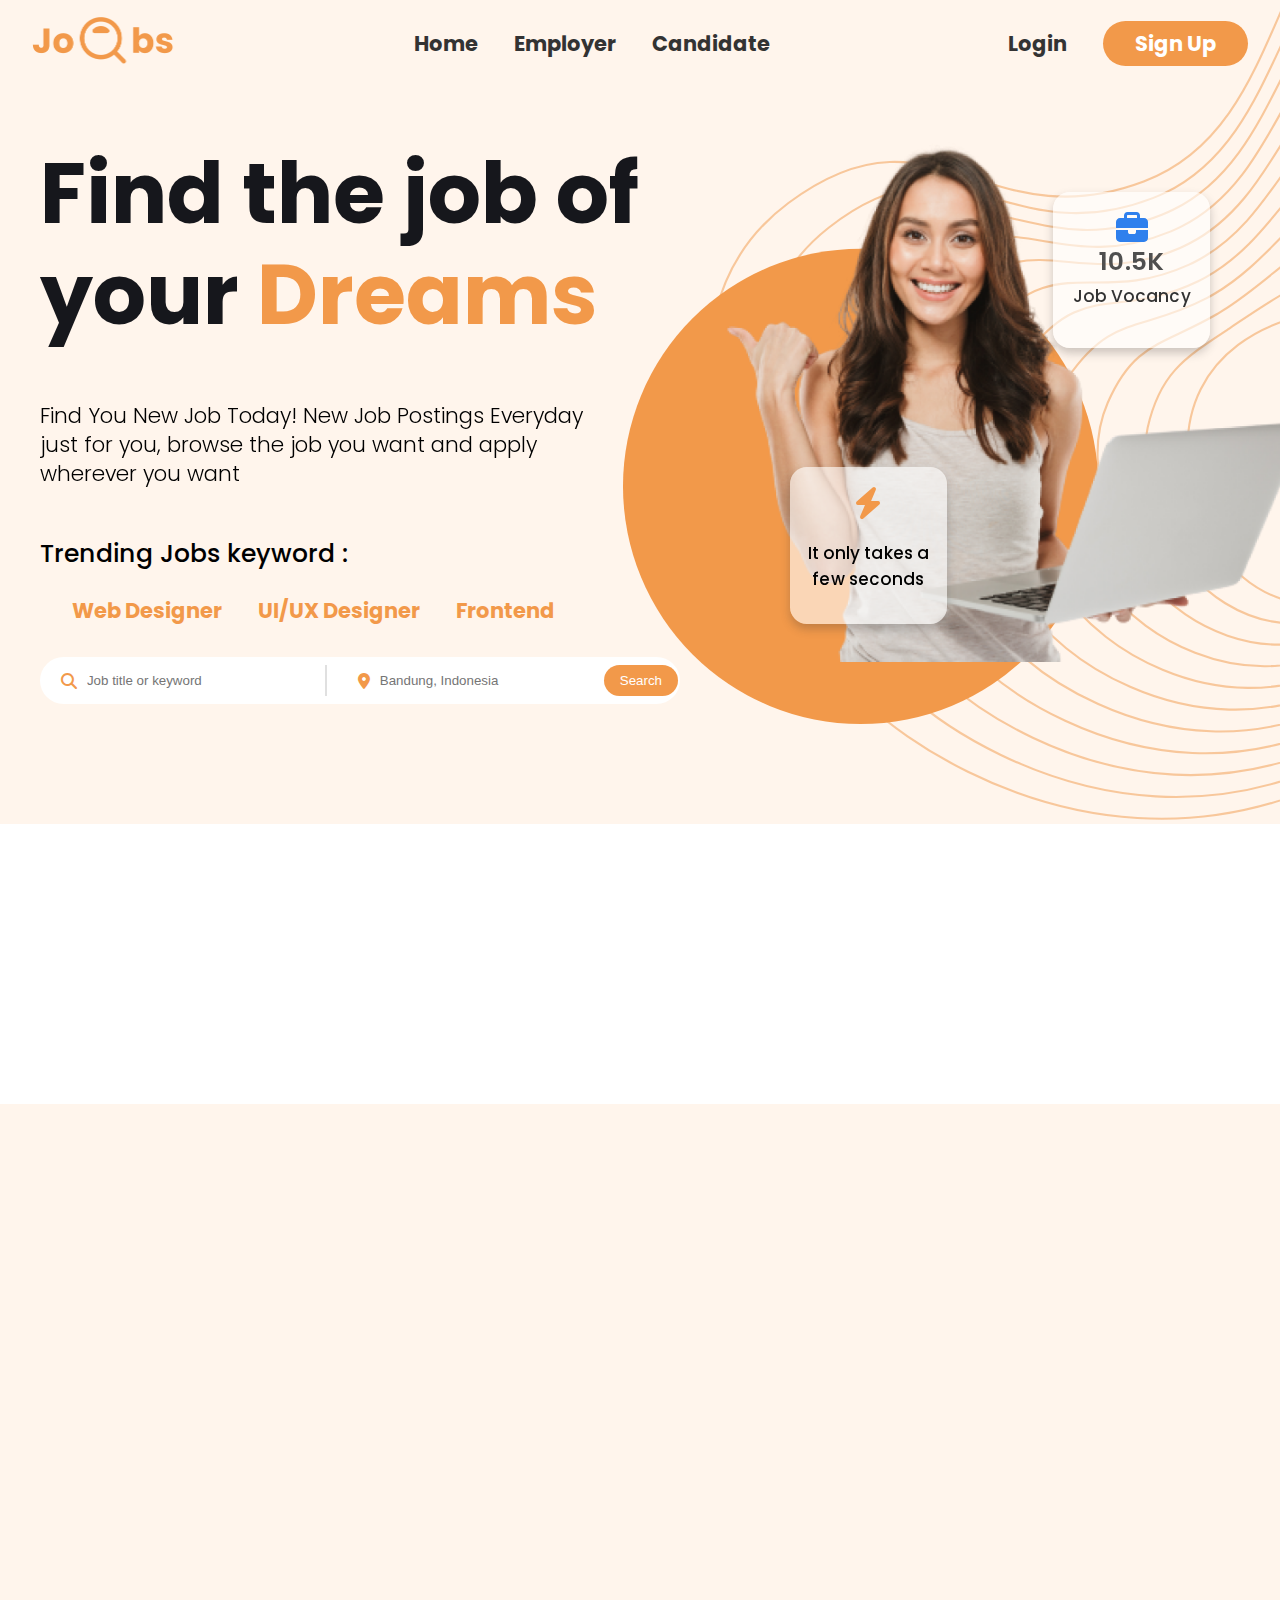
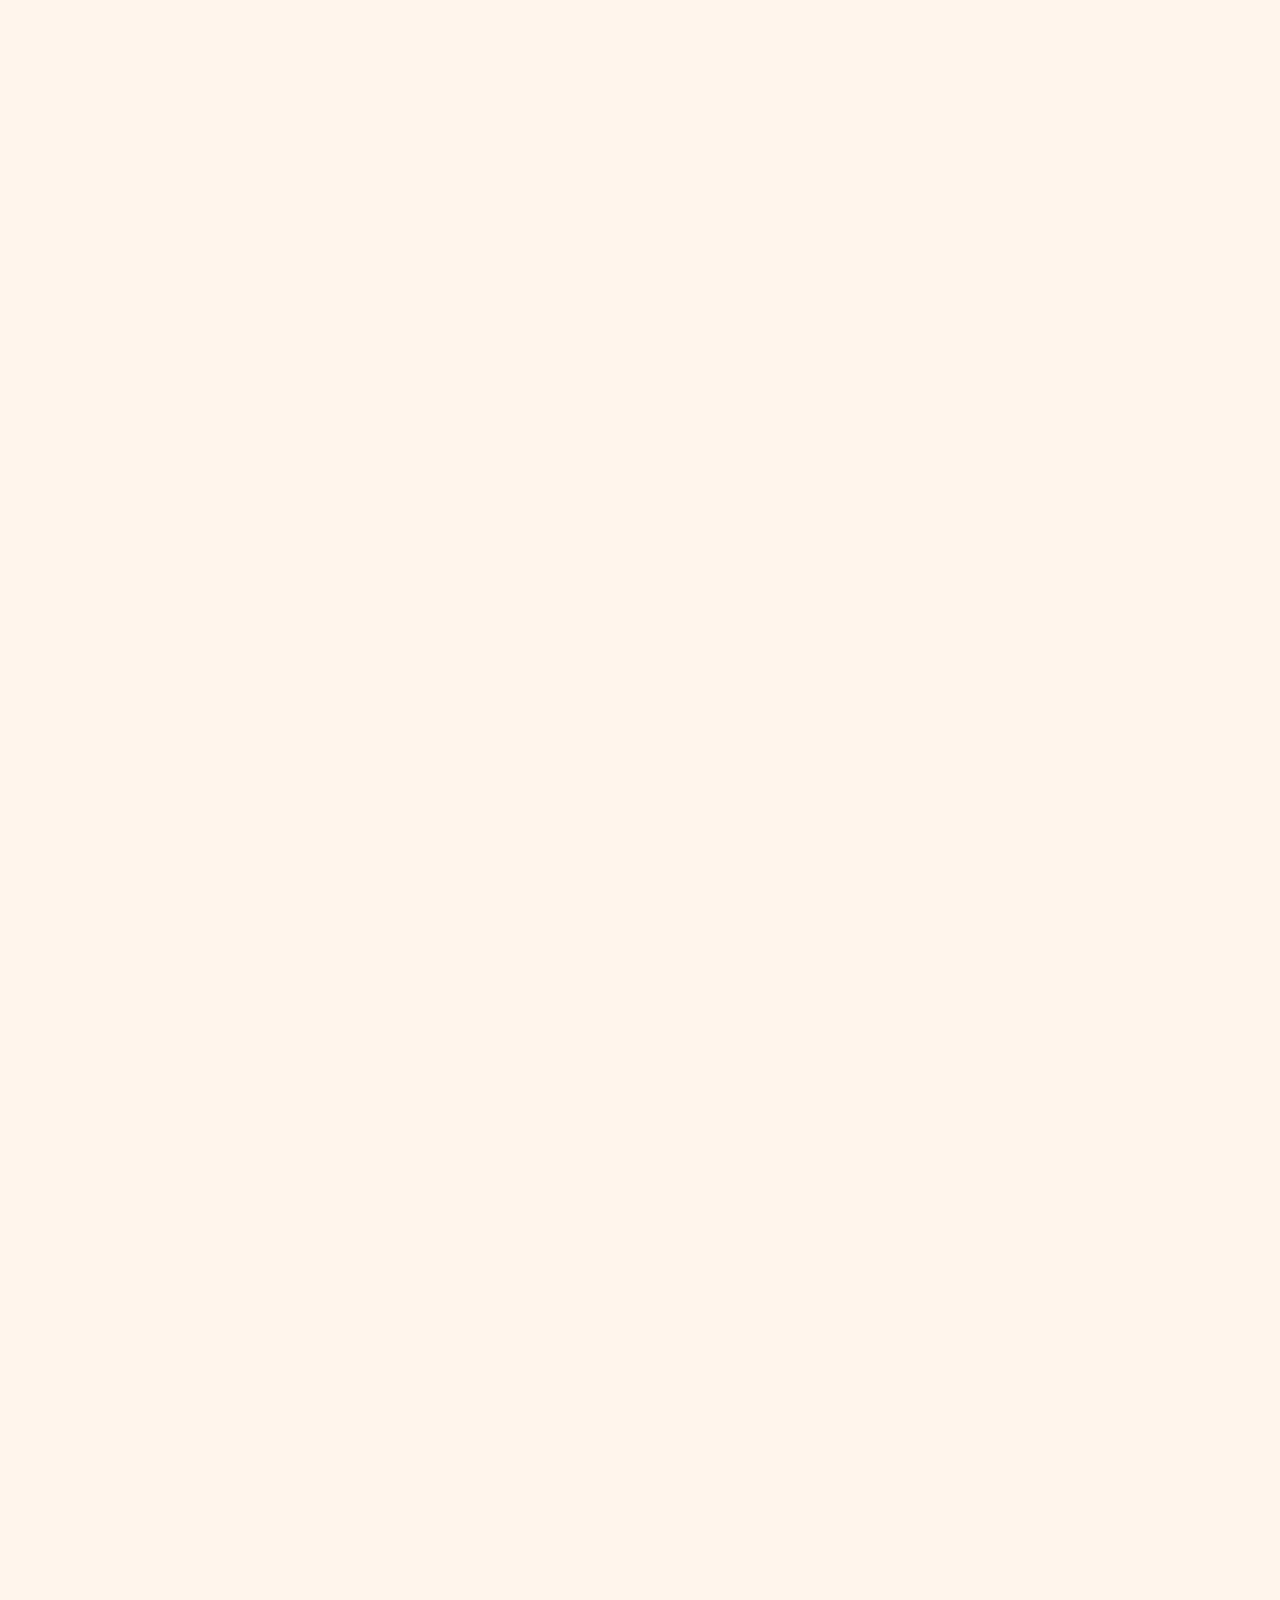
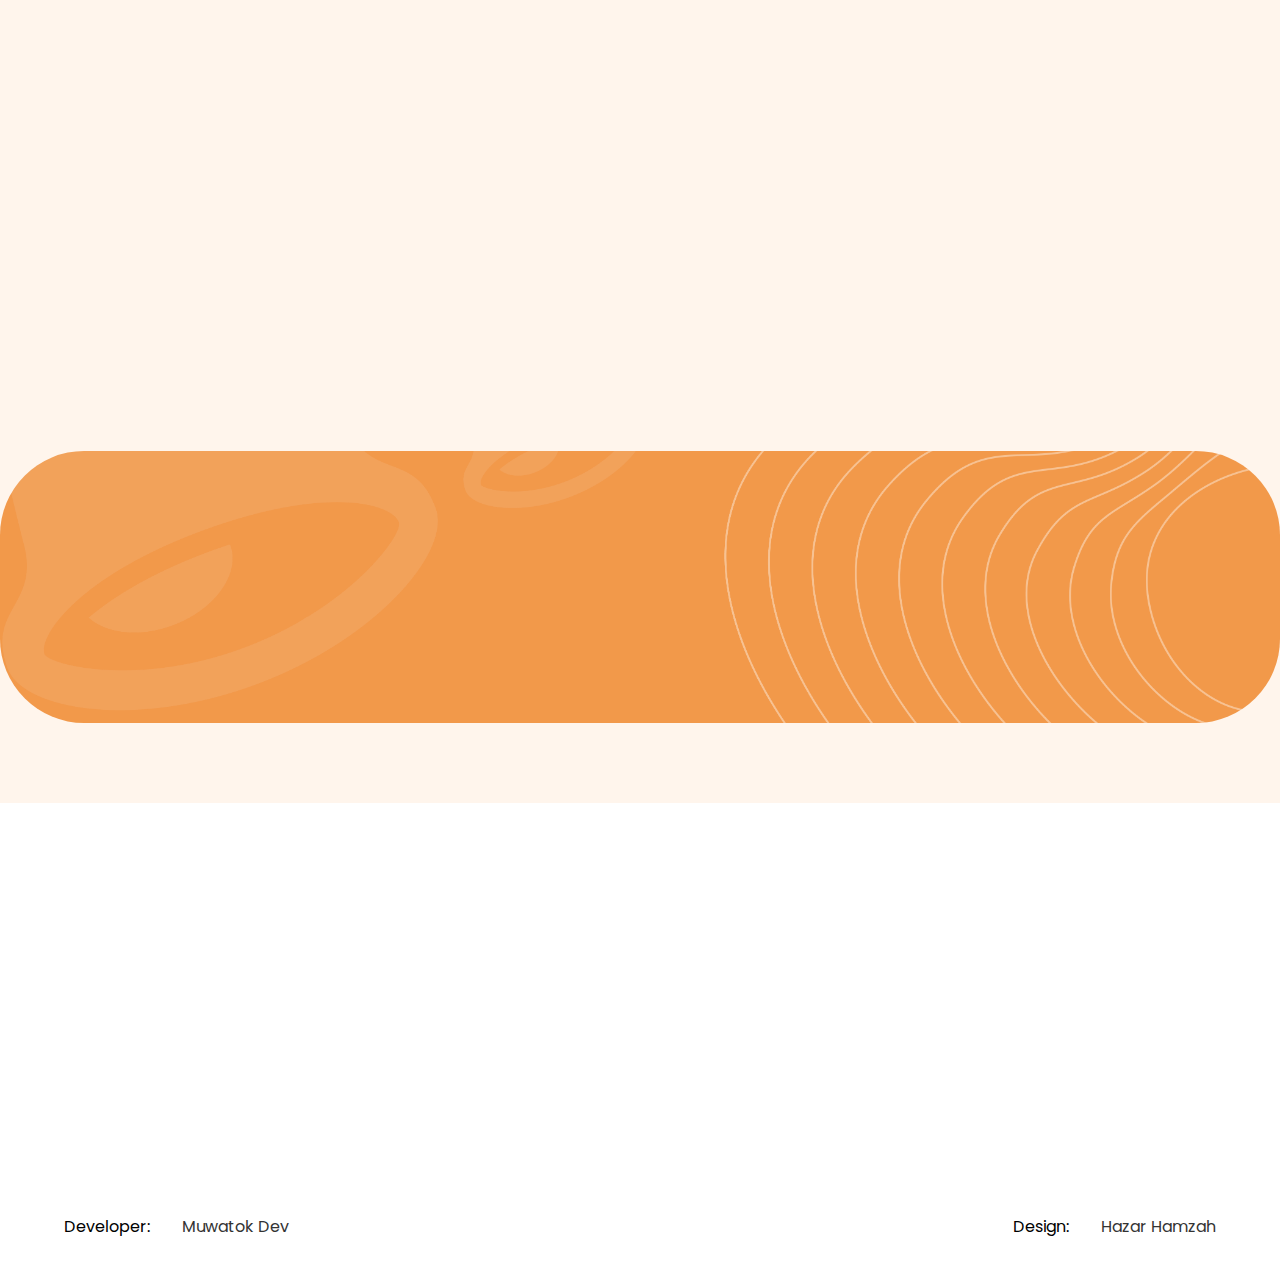
<file: index.html>
<!DOCTYPE html><html lang="en"><head><meta charset="UTF-8"><meta name="description" content="Front-end website Job Search"><meta name="keywords" content="HTML, CSS, SCSS"><meta name="author" content="Muhammad Imam Muwatok"><meta name="viewport" content="width=device-width, initial-scale=1.0"><link rel="stylesheet" href="./assets/css/style.css"><title>Job Search | Muwatok Dev</title><link rel="stylesheet" href="https://cdnjs.cloudflare.com/ajax/libs/font-awesome/6.4.2/css/all.min.css"><link href="https://unpkg.com/aos@2.3.1/dist/aos.css" rel="stylesheet"><script>document.addEventListener("contextmenu", function(e){e.preventDefault();}, false);</script></head> <body><header> <nav> <div class="brand"> <img src="./assets/img/logo.png" alt=""> </div> <div class="btn-menu"> <a> <i class="fa-solid fa-bars"></i> </a> </div> <div class="nav-link-center"> <a href="">Home</a> <a href="">Employer</a> <a href="">Candidate</a> </div> <div class="nav-link-end"> <a href="">Login</a> <a href="">Sign Up</a> </div> </nav> </header> <div class="hero"> <div class="start"> <h1 data-aos="fade-up" data-aos-duration="1000">Find the job of your <span>Dreams</span></h1> <p data-aos="fade-up" data-aos-duration="1500">Find You New Job Today! New Job Postings Everyday just for you, browse the job you want and apply wherever you want</p> <p>Trending Jobs keyword :</p> <a href="">Web Designer</a> <a href="">UI/UX Designer</a> <a href="">Frontend</a> <form> <div class="form-groub"> <div class="input-groub"> <span><i class="fa-solid fa-magnifying-glass"></i></span> <input type="text" name="title" id="title" placeholder="Job title or keyword"> </div> <div class="vl"></div> <div class="input-groub"> <span><i class="fa-solid fa-location-dot"></i></span> <input type="text" name="location" id="location" placeholder="Bandung, Indonesia"> </div> </div> <div class="btn-submit"> <button type="submit">Search</button> </div> </form> </div> <div class="end" data-aos="fade-up"> <img src="./assets/img/hero.png" alt=""> <div class="overlay-top"> <p><i class="fa-solid fa-briefcase fa-2xl"></i></p> <p>10.5K</p> <p>Job Vocancy</p> </div> <div data-aos="fade-up" data-aos-duration="2000" class="overlay-bottom"> <p><i class="fa-solid fa-bolt fa-2xl"></i></p> <p>It only takes a few seconds</p> </div> </div> </div> <div class="client"> <h3 data-aos="fade-up" data-aos-duration="1000">Join Most Well Known <span>Companies</span> Around The World</h3> <div class="client-logo"> <span data-aos="fade-up" data-aos-duration="1500"><img src="./assets/img/Testimoni/slack.png" alt=""></span> <span data-aos="fade-up" data-aos-duration="1200"><img src="./assets/img/Testimoni/microsoft.png" alt=""></span> <span data-aos="fade-up" data-aos-duration="2500"><img src="./assets/img/Testimoni/google.png" alt=""></span> <span data-aos="fade-up" data-aos-duration="3000"><img src="./assets/img/Testimoni/airbnb.png" alt=""></span> </div> </div> <div class="category"> <h4 data-aos="fade-up" data-aos-duration="250">Choose Categories</h4> <h3 data-aos="fade-up" data-aos-duration="500">Choose Categories</h3> <div class="category-box"> <div data-aos="fade-up" data-aos-duration="750" class="category-item"> <div class="icon"> <i class="fa-solid fa-bullhorn fa-2xl"></i> </div> <div class="text"> <p>Marketing & Communication</p> <p>58 Jobs Available</p> </div> </div> <div data-aos="fade-up" data-aos-duration="1000" class="category-item"> <div class="icon"> <i class="fa-solid fa-pen-nib fa-2xl"></i> </div> <div class="text"> <p>UI / UX Design</p> <p>58 Jobs Available</p> </div> </div> <div data-aos="fade-up" data-aos-duration="1250" class="category-item"> <div class="icon"> <i class="fa-solid fa-coins fa-2xl"></i> </div> <div class="text"> <p>Finance Management</p> <p>58 Jobs Available</p> </div> </div> <div data-aos="fade-up" data-aos-duration="1500" class="category-item"> <div class="icon"> <i class="fa-solid fa-laptop-code fa-2xl"></i> </div> <div class="text"> <p>Web Development</p> <p>58 Jobs Available</p> </div> </div> <div data-aos="fade-up" data-aos-duration="1750" class="category-item"> <div class="icon"> <i class="fa-solid fa-folder-open fa-2xl"></i> </div> <div class="text"> <p>Project Management</p> <p>58 Jobs Available</p> </div> </div> <div data-aos="fade-up" data-aos-duration="2000" class="category-item"> <div class="icon"> <i class="fa-solid fa-handshake-simple fa-2xl"></i> </div> <div class="text"> <p>Business & Consulting</p> <p>58 Jobs Available</p> </div> </div> <div data-aos="fade-up" data-aos-duration="2250" class="category-item"> <div class="icon"> <i class="fa-solid fa-palette fa-2xl"></i> </div> <div class="text"> <p>Graphic Designer</p> <p>58 Jobs Available</p> </div> </div> <div data-aos="fade-up" data-aos-duration="2500" class="category-item"> <div class="icon"> <i class="fa-solid fa-clapperboard fa-2xl"></i> </div> <div class="text"> <p>Video Editor</p> <p>58 Jobs Available</p> </div> </div> </div> </div> <div class="profile"> <div data-aos="fade-up" data-aos-duration="250" class="image"> <img src="./assets/img/1.png" alt=""> <div class="overlay-top"> <img src="./assets/img/icons/avatar.png" alt=""> <p>Jane Doe</p> <p>UI/UX Designer</p> <a href="">Hire Me</a> </div> <div class="overlay-bottom"> <div class="bell"> <img src="./assets/img/icons/bell.png" alt=""> </div> <div class="text"> <p>New Interview</p> <p>You has now interview next week</p> </div> </div> </div> <div class="description"> <h4 data-aos="fade-up" data-aos-duration="250">Create Profile</h4> <h3 data-aos="fade-up" data-aos-duration="500">Build Your Personal Account Profile</h3> <p data-aos="fade-up" data-aos-duration="750">Create an account for the job information you want, get daily notifications and you can easily apply directly to the company you want and create an account now for free</p> <a data-aos="fade-up" data-aos-duration="1000" href="">Create Account</a> </div> </div> <div class="how-it-work"> <div class="description"> <h4 data-aos="fade-up" data-aos-duration="250">How It Works</h4> <h3 data-aos="fade-up" data-aos-duration="500">Easy Step To Find and Apply Your Dream Job</h3> <p data-aos="fade-up" data-aos-duration="750">We will help you to find your dream job easily, let us help you manage everything you need</p> <div data-aos="fade-up" data-aos-duration="1000" class="intoduction"> <h4>Easy to uload Your Best CV and Portofolio</h4> <p>You can upload your resume, CV, and portofolio directly to Jobbb</p> <h4>You Will Be Notified With All Updates</h4> <p>Get notified about new job vacancies. scheduled interview and job application</p> <h4>Apply for your dream job from the best company</h4> <p>We will provide recommendations for your choice companies from all over the world</p> </div> </div> <div data-aos="fade-up" data-aos-duration="250" class="image"> <img src="./assets/img/2.png" alt=""> <div class="overlay-top"> <img src="./assets/img/icons/bx_upload.png" alt=""> <h3>Upload Your CV</h3> </div> <div class="overlay-bottom"> <img src="./assets/img/icons/akar-icons_circle-check-fill.png" alt=""> <div class="overlay-text"> <h3>You Are Hired</h3> <p>Congrats you got the job as Ui / UX Designer at CODE.ID</p> </div> </div> </div> </div> <div class="subcriber"> <span data-aos="fade-up" data-aos-duration="250">Never Want to Miss Any Job News?</span> <form data-aos="fade-up" data-aos-duration="250"> <div class="input-groub"> <input type="text" name="subcribe" id="subcribe" placeholder="Enter your email address here..."> </div> <div class="vl"></div> <button type="submit">Search</button> </form> </div> <footer> <div class="head"> <div data-aos="fade-up" data-aos-duration="250" class="brand"> <img src="./assets/img/logo.png" alt=""> <p>Joobs is the largest talent platform in Southeast Asia and Taiwan for career development and recruitment.</p> </div> <div data-aos="fade-up" data-aos-duration="500" class="link"> <h3>Employer</h3> <a href="">About Us</a> <a href="">Careers</a> <a href="">Blog</a> </div> <div data-aos="fade-up" data-aos-duration="750" class="service"> <h3>Find Vacancy Based On</h3> <a href="">Help center</a> <a href="">Job Location</a> <a href="">Company Name</a> </div> <div data-aos="fade-up" data-aos-duration="1000" class="address"> <h3>Address</h3> <p>hello@jobbb.com</p> <p>JL. Setiabudhi No. 193 Sukasari, Bandung West Java, Indonesia</p> </div> </div> <p data-aos="fade-up" data-aos-duration="1250">© 2022 Job Search - All rights reserved.</p> <div class="copyright"> <span>Developer:<a href="https://imam-muwatok.github.io/portfolio/">Muwatok Dev</a></span> <span>Design:<a href="https://www.figma.com/community/file/1110869744143331941">Hazar Hamzah</a></span> </div> </footer> <script src="https://unpkg.com/aos@2.3.1/dist/aos.js"></script> <script>AOS.init();</script> </body></html>
</file>
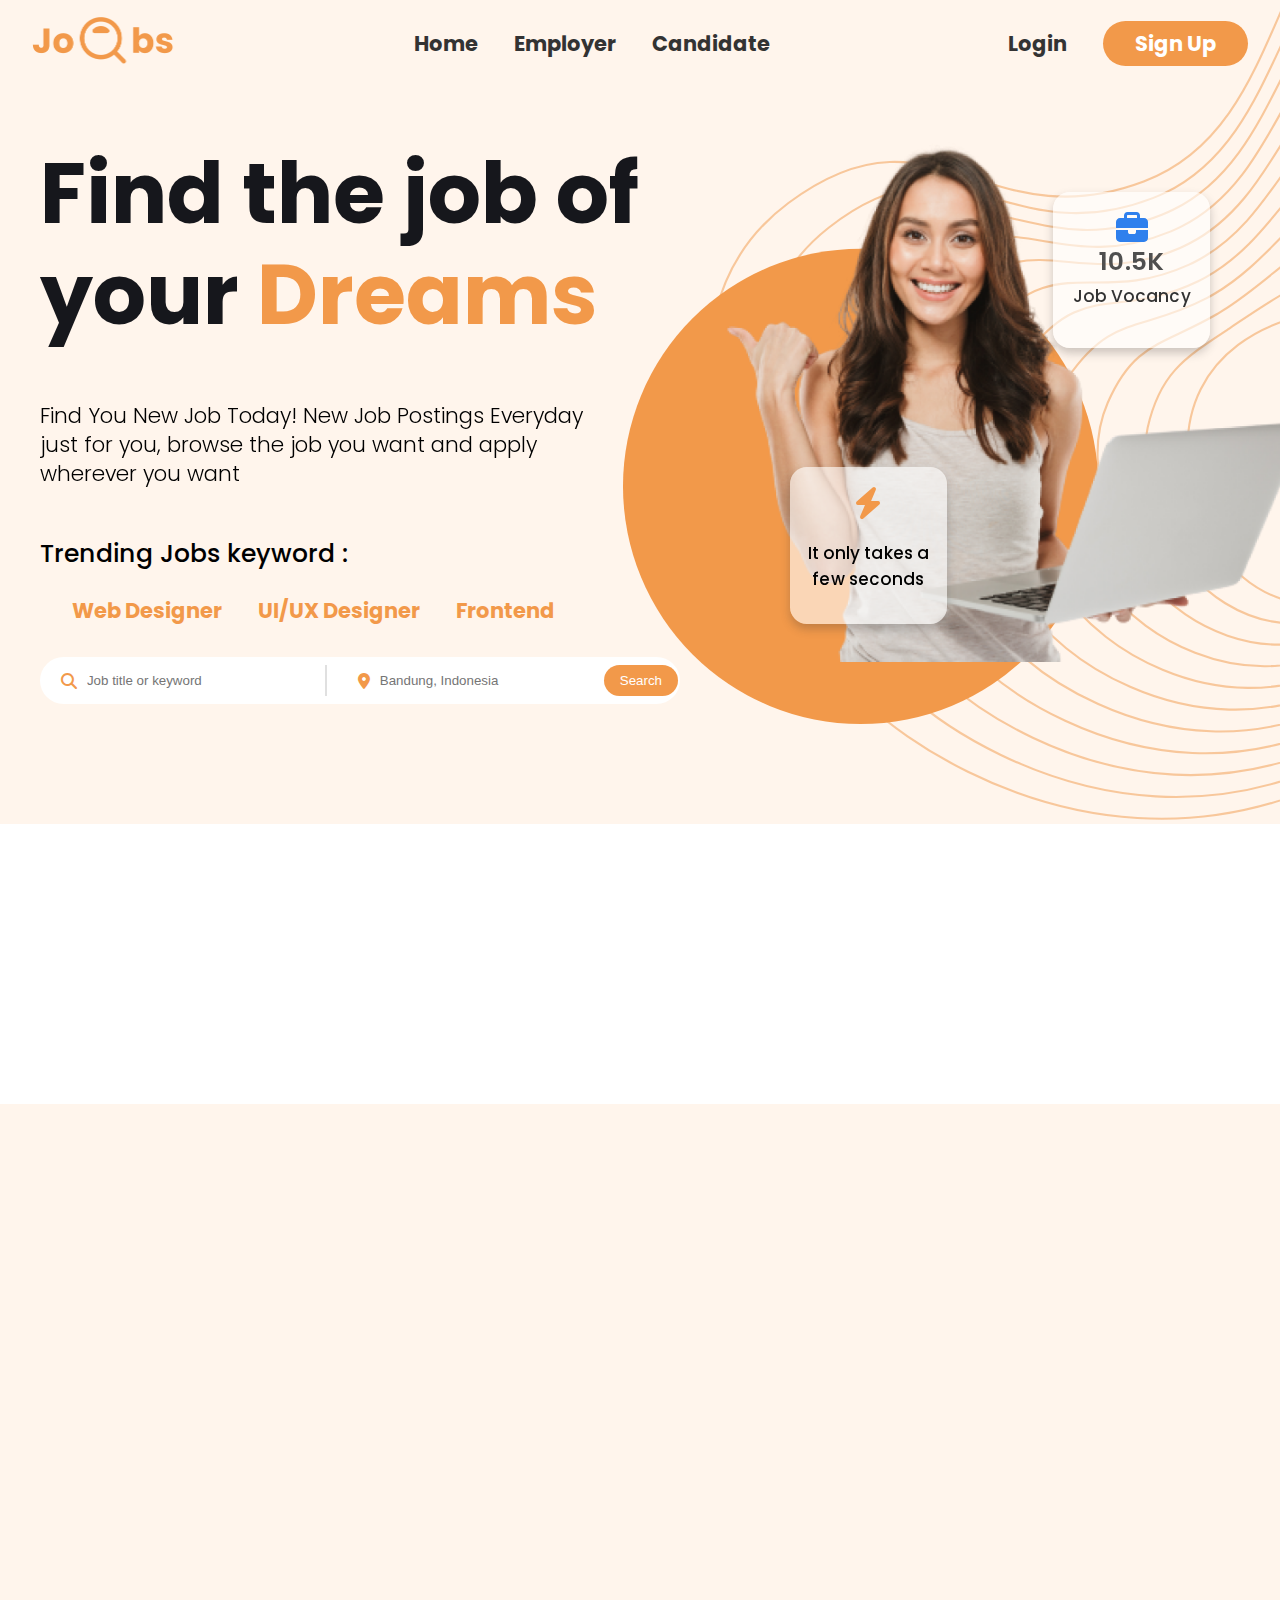
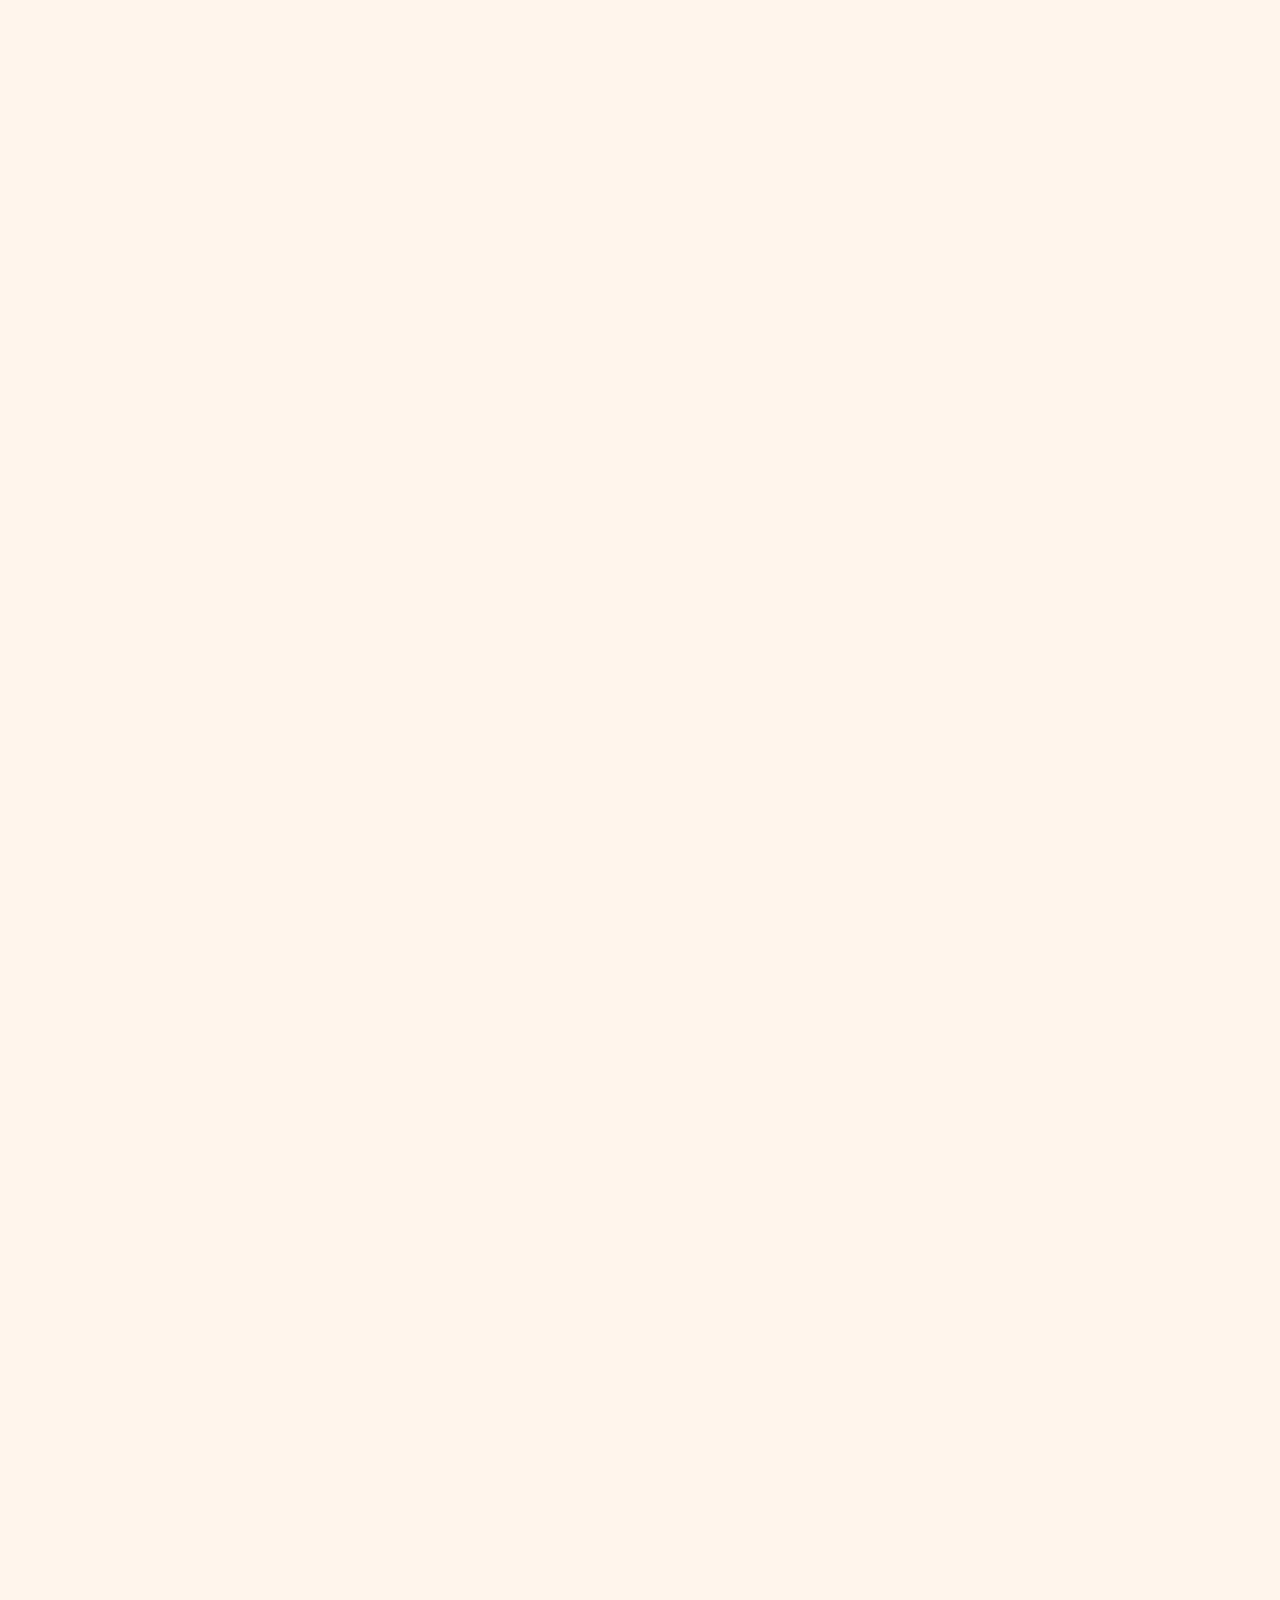
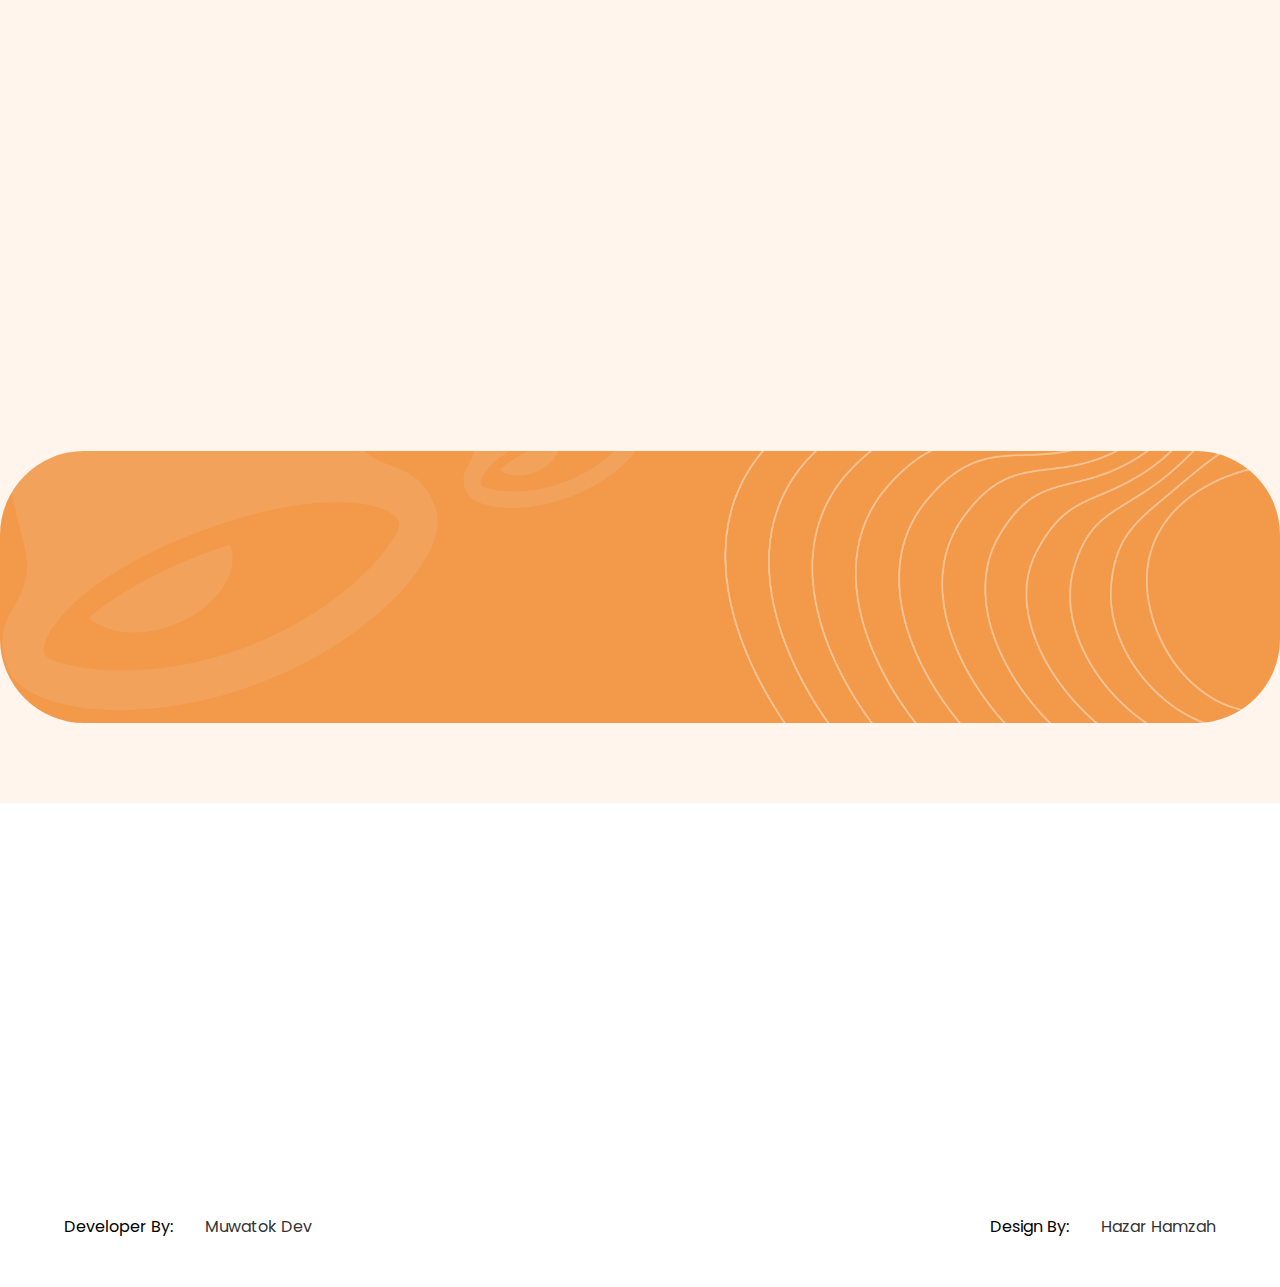
<file: jobSearch/index.html>
<!DOCTYPE html><html lang="en"><head><meta charset="UTF-8"><meta name="description" content="Front-end website Job Search"><meta name="keywords" content="HTML, CSS, SCSS"><meta name="author" content="Muhammad Imam Muwatok"><meta name="viewport" content="width=device-width, initial-scale=1.0"><link rel="stylesheet" href="./assets/css/style.css"><title>Job Search | Muwatok Dev</title><link rel="stylesheet" href="https://cdnjs.cloudflare.com/ajax/libs/font-awesome/6.4.2/css/all.min.css"><link href="https://unpkg.com/aos@2.3.1/dist/aos.css" rel="stylesheet"><script>document.addEventListener("contextmenu", function(e){e.preventDefault();}, false);</script></head> <body><header> <nav> <div class="brand"> <img src="./assets/img/logo.png" alt=""> </div> <div class="btn-menu"> <a> <i class="fa-solid fa-bars"></i> </a> </div> <div class="nav-link-center"> <a href="">Home</a> <a href="">Employer</a> <a href="">Candidate</a> </div> <div class="nav-link-end"> <a href="">Login</a> <a href="">Sign Up</a> </div> </nav> </header> <div class="hero"> <div class="start"> <h1 data-aos="fade-up" data-aos-duration="1000">Find the job of your <span>Dreams</span></h1> <p data-aos="fade-up" data-aos-duration="1500">Find You New Job Today! New Job Postings Everyday just for you, browse the job you want and apply wherever you want</p> <p>Trending Jobs keyword :</p> <a href="">Web Designer</a> <a href="">UI/UX Designer</a> <a href="">Frontend</a> <form> <div class="form-groub"> <div class="input-groub"> <span><i class="fa-solid fa-magnifying-glass"></i></span> <input type="text" name="title" id="title" placeholder="Job title or keyword"> </div> <div class="vl"></div> <div class="input-groub"> <span><i class="fa-solid fa-location-dot"></i></span> <input type="text" name="location" id="location" placeholder="Bandung, Indonesia"> </div> </div> <div class="btn-submit"> <button type="submit">Search</button> </div> </form> </div> <div class="end" data-aos="fade-up"> <img src="./assets/img/hero.png" alt=""> <div class="overlay-top"> <p><i class="fa-solid fa-briefcase fa-2xl"></i></p> <p>10.5K</p> <p>Job Vocancy</p> </div> <div data-aos="fade-up" data-aos-duration="2000" class="overlay-bottom"> <p><i class="fa-solid fa-bolt fa-2xl"></i></p> <p>It only takes a few seconds</p> </div> </div> </div> <div class="client"> <h3 data-aos="fade-up" data-aos-duration="1000">Join Most Well Known <span>Companies</span> Around The World</h3> <div class="client-logo"> <span data-aos="fade-up" data-aos-duration="1500"><img src="./assets/img/Testimoni/slack.png" alt=""></span> <span data-aos="fade-up" data-aos-duration="1200"><img src="./assets/img/Testimoni/microsoft.png" alt=""></span> <span data-aos="fade-up" data-aos-duration="2500"><img src="./assets/img/Testimoni/google.png" alt=""></span> <span data-aos="fade-up" data-aos-duration="3000"><img src="./assets/img/Testimoni/airbnb.png" alt=""></span> </div> </div> <div class="category"> <h4 data-aos="fade-up" data-aos-duration="250">Choose Categories</h4> <h3 data-aos="fade-up" data-aos-duration="500">Choose Categories</h3> <div class="category-box"> <div data-aos="fade-up" data-aos-duration="750" class="category-item"> <div class="icon"> <i class="fa-solid fa-bullhorn fa-2xl"></i> </div> <div class="text"> <p>Marketing & Communication</p> <p>58 Jobs Available</p> </div> </div> <div data-aos="fade-up" data-aos-duration="1000" class="category-item"> <div class="icon"> <i class="fa-solid fa-pen-nib fa-2xl"></i> </div> <div class="text"> <p>UI / UX Design</p> <p>58 Jobs Available</p> </div> </div> <div data-aos="fade-up" data-aos-duration="1250" class="category-item"> <div class="icon"> <i class="fa-solid fa-coins fa-2xl"></i> </div> <div class="text"> <p>Finance Management</p> <p>58 Jobs Available</p> </div> </div> <div data-aos="fade-up" data-aos-duration="1500" class="category-item"> <div class="icon"> <i class="fa-solid fa-laptop-code fa-2xl"></i> </div> <div class="text"> <p>Web Development</p> <p>58 Jobs Available</p> </div> </div> <div data-aos="fade-up" data-aos-duration="1750" class="category-item"> <div class="icon"> <i class="fa-solid fa-folder-open fa-2xl"></i> </div> <div class="text"> <p>Project Management</p> <p>58 Jobs Available</p> </div> </div> <div data-aos="fade-up" data-aos-duration="2000" class="category-item"> <div class="icon"> <i class="fa-solid fa-handshake-simple fa-2xl"></i> </div> <div class="text"> <p>Business & Consulting</p> <p>58 Jobs Available</p> </div> </div> <div data-aos="fade-up" data-aos-duration="2250" class="category-item"> <div class="icon"> <i class="fa-solid fa-palette fa-2xl"></i> </div> <div class="text"> <p>Graphic Designer</p> <p>58 Jobs Available</p> </div> </div> <div data-aos="fade-up" data-aos-duration="2500" class="category-item"> <div class="icon"> <i class="fa-solid fa-clapperboard fa-2xl"></i> </div> <div class="text"> <p>Video Editor</p> <p>58 Jobs Available</p> </div> </div> </div> </div> <div class="profile"> <div data-aos="fade-up" data-aos-duration="250" class="image"> <img src="./assets/img/1.png" alt=""> <div class="overlay-top"> <img src="./assets/img/icons/avatar.png" alt=""> <p>Jane Doe</p> <p>UI/UX Designer</p> <a href="">Hire Me</a> </div> <div class="overlay-bottom"> <div class="bell"> <img src="./assets/img/icons/bell.png" alt=""> </div> <div class="text"> <p>New Interview</p> <p>You has now interview next week</p> </div> </div> </div> <div class="description"> <h4 data-aos="fade-up" data-aos-duration="250">Create Profile</h4> <h3 data-aos="fade-up" data-aos-duration="500">Build Your Personal Account Profile</h3> <p data-aos="fade-up" data-aos-duration="750">Create an account for the job information you want, get daily notifications and you can easily apply directly to the company you want and create an account now for free</p> <a data-aos="fade-up" data-aos-duration="1000" href="">Create Account</a> </div> </div> <div class="how-it-work"> <div class="description"> <h4 data-aos="fade-up" data-aos-duration="250">How It Works</h4> <h3 data-aos="fade-up" data-aos-duration="500">Easy Step To Find and Apply Your Dream Job</h3> <p data-aos="fade-up" data-aos-duration="750">We will help you to find your dream job easily, let us help you manage everything you need</p> <div data-aos="fade-up" data-aos-duration="1000" class="intoduction"> <h4>Easy to uload Your Best CV and Portofolio</h4> <p>You can upload your resume, CV, and portofolio directly to Jobbb</p> <h4>You Will Be Notified With All Updates</h4> <p>Get notified about new job vacancies. scheduled interview and job application</p> <h4>Apply for your dream job from the best company</h4> <p>We will provide recommendations for your choice companies from all over the world</p> </div> </div> <div data-aos="fade-up" data-aos-duration="250" class="image"> <img src="./assets/img/2.png" alt=""> <div class="overlay-top"> <img src="./assets/img/icons/bx_upload.png" alt=""> <h3>Upload Your CV</h3> </div> <div class="overlay-bottom"> <img src="./assets/img/icons/akar-icons_circle-check-fill.png" alt=""> <div class="overlay-text"> <h3>You Are Hired</h3> <p>Congrats you got the job as Ui / UX Designer at CODE.ID</p> </div> </div> </div> </div> <div class="subcriber"> <span data-aos="fade-up" data-aos-duration="250">Never Want to Miss Any Job News?</span> <form data-aos="fade-up" data-aos-duration="250"> <div class="input-groub"> <input type="text" name="subcribe" id="subcribe" placeholder="Enter your email address here..."> </div> <div class="vl"></div> <button type="submit">Search</button> </form> </div> <footer> <div class="head"> <div data-aos="fade-up" data-aos-duration="250" class="brand"> <img src="./assets/img/logo.png" alt=""> <p>Joobs is the largest talent platform in Southeast Asia and Taiwan for career development and recruitment.</p> </div> <div data-aos="fade-up" data-aos-duration="500" class="link"> <h3>Employer</h3> <a href="">About Us</a> <a href="">Careers</a> <a href="">Blog</a> </div> <div data-aos="fade-up" data-aos-duration="750" class="service"> <h3>Find Vacancy Based On</h3> <a href="">Help center</a> <a href="">Job Location</a> <a href="">Company Name</a> </div> <div data-aos="fade-up" data-aos-duration="1000" class="address"> <h3>Address</h3> <p>hello@jobbb.com</p> <p>JL. Setiabudhi No. 193 Sukasari, Bandung West Java, Indonesia</p> </div> </div> <p data-aos="fade-up" data-aos-duration="1250">© 2022 Job Search - All rights reserved.</p> <div class="copyright"> <span>Developer By:<a href="https://imam-muwatok.github.io/portfolio/">Muwatok Dev</a></span> <span>Design By:<a href="https://www.figma.com/community/file/1110869744143331941">Hazar Hamzah</a></span> </div> </footer> <script src="https://unpkg.com/aos@2.3.1/dist/aos.js"></script> <script>AOS.init();</script> </body></html>
</file>
<file: assets/css/style.css>
@import url(https://fonts.googleapis.com/css2?family=Poppins:ital,wght@0,100;0,200;0,300;0,400;0,500;0,600;0,700;0,900;1,800&display=swap);a{text-decoration:none;color:#333;margin-left:2rem}a:hover{color:#f2994a}input{border:0;width:207px}input:focus{outline:0}button{color:#fff;background:#f2994a;padding:.5rem 1rem;border-radius:30px;border:0}.vl{border-left:2px solid #e0e0e0;margin:0 1rem}@media (max-width:759.99px){.client h3,.hero{padding:0 1rem}body{background-color:#fff5ec;margin:0;box-sizing:0;font-family:Poppins}header nav{margin:.5rem 1rem;display:flex;justify-content:space-between;flex-direction:row}header nav .brand img{width:100px;margin-left:.25rem}.hero .start form .btn-submit,header nav .btn-menu{display:flex;justify-content:center;flex-direction:row}header nav .btn-menu a{margin:auto 1rem auto auto}header nav .btn-menu a i{transform:scale(1.5)}.hero .start form .form-groub .vl,.how-it-work .image,.profile .image,header nav .nav-link-center,header nav .nav-link-end{display:none}.hero .start h1{margin:0;font-size:40px;font-weight:700}.client h3 span,.hero .end .overlay-bottom p i,.hero .start h1 span,.how-it-work h4{color:#f2994a}.hero .start p{margin:.5rem 0 0;font-family:12px}.hero .start p:nth-child(3){margin-top:1rem;font-size:20px;font-weight:500;text-align:left}.hero .start a{color:#f2994a;margin:.5rem;font-size:14px;font-weight:700;line-height:29px;letter-spacing:0;text-align:left}.hero .start form{background-color:#fff;padding:1rem;margin-top:2rem;border-radius:12px;display:flex;justify-content:center;flex-direction:row}.hero .start form .form-groub .input-groub{margin-bottom:1rem}.hero .start form .btn-submit button{margin:auto}.hero .end{display:none;padding:1rem}.hero .end img{max-height:100vh;display:none}.hero .end .overlay-bottom,.hero .end .overlay-top{background:rgba(255,255,255,.6);width:156.65px;height:156.65px;border-radius:16.82px;box-shadow:0 5px 10px 0 rgba(51,48,48,.2509803922);z-index:999}.hero .end .overlay-bottom p,.hero .end .overlay-top p{text-align:center;padding-top:1.5rem;margin:0}.hero .end .overlay-top p i{color:#2f80ed}.hero .end .overlay-top p:nth-child(2){padding:.5rem;text-align:center;color:#4f4f4f;font-size:25px;font-weight:600;line-height:26px;letter-spacing:.005em}.hero .end .overlay-top p:nth-child(3){padding:0;margin:0;color:#333;text-align:center;font-size:17px;font-weight:500;line-height:26px;letter-spacing:.005em}.hero .end .overlay-bottom p:nth-child(2){font-size:17px;font-weight:500;line-height:26px;letter-spacing:.005em;text-align:center;max-width:123px;margin:0 auto}.category h3,.client h3{font-size:24px}.client{margin-top:3rem;background-color:#fff;padding:1rem}.client h3{text-align:center}.client .client-logo{flex:50%}.client .client-logo img{width:40%;margin:auto;padding:1rem}.category h3,.category h4,.how-it-work h3,.how-it-work h4,footer p{text-align:center}.category h4{color:#f2994a;margin-top:3rem}.category .category-box{margin:1rem 2rem;padding:1rem}.category .category-box .category-item{border-radius:12px;padding:1rem;margin:1rem 0;background-color:#fff;box-shadow:0 5px 5px 0 rgba(51,48,48,.25);display:flex;justify-content:space-between;flex-direction:row}.category .category-box .category-item .icon{width:25%;display:flex;justify-content:center;flex-direction:row}.category .category-box .category-item .icon i{color:#f2994a;margin:auto}.category .category-box .category-item .text{width:75%;text-align:center}.category .category-box .category-item .text p{font-size:24px;font-weight:500}.category .category-box .category-item .text p:last-child{font-size:20px;font-weight:300}.category .category-box .category-item:hover{background-color:#f2994a;color:#fff}.category .category-box .category-item:hover .icon i{color:#fff}.how-it-work,.profile .description{padding:2rem 1rem}.profile .description h4{text-align:center;color:#f2994a}.profile .description h3{text-align:center;color:#333}.profile .description p{color:#828282;margin-bottom:3rem}.profile .description a{background-color:#f2994a;color:#fff;padding:.5rem 1rem;border-radius:18px;margin:2rem auto}.how-it-work .intoduction{background-color:#fff;padding:2rem 1rem;border-radius:18px}.how-it-work .intoduction h4{margin:0 0 1rem;padding:0}.how-it-work .intoduction p{margin:0 0 2rem;padding:0}.subcriber{margin:2rem 1rem;background-color:#f2994a;border-radius:18px;background-image:url("../../assets/img/Subcribe.png");background-position:center;background-repeat:no-repeat;background-size:cover}.subcriber span{padding-top:3rem;display:block;text-align:center;color:#fff}.subcriber form,footer .head{padding:1rem}.subcriber form .input-groub{margin:1rem 0;padding:1rem;border-radius:18px;background-color:#fff}footer,footer .head .address,footer .head .link,footer .head .service{margin-top:3rem}.subcriber form .input-groub input{width:100%}.subcriber form button{border:1px solid;margin:2rem auto;display:block}.subcriber form button:hover{background-color:#fff;color:#f2994a}footer{padding-top:2rem;background-color:#fff}footer .head .brand img{width:100px}footer .head .address h3,footer .head .link h3,footer .head .service h3{margin:0}footer .head .address a,footer .head .link a,footer .head .service a{margin:1rem 0;display:block}footer .head .address p,footer .head .link p,footer .head .service p{margin:1rem 0;text-align:left}footer span{display:block;text-align:center}footer span:last-child{margin-bottom:3rem}}@media (min-width:992px){body .hero .start form,body header nav{justify-content:space-between;display:flex}body .hero .end .overlay-bottom,body .hero .end .overlay-top{background:rgba(255,255,255,.6);width:156.65px;height:156.65px;border-radius:16.82px;box-shadow:0 5px 10px 0 rgba(51,48,48,.2509803922);z-index:999;position:absolute}body .how-it-work .image,body .profile .image,body .subcriber{background-position:center;background-repeat:no-repeat;background-size:cover}body{background-color:#fff5ec;margin:0;box-sizing:0;font-family:Poppins;background-image:url(../../assets/img/hero.svg);background-repeat:no-repeat;background-position:right 0}body header nav{flex-direction:row;margin:1rem 2rem}body header nav .brand img{width:143.29px;height:47.63px}body header nav .btn-menu{display:none}body header nav .nav-link-center,body header nav .nav-link-end{margin:auto 0;font-weight:700;font-size:21px}body header nav .nav-link-end a:nth-child(2){color:#fff;background:#f2994a;padding:.5rem 2rem;border-radius:30px}body .category .category-box .category-item .icon,body .hero{display:flex;justify-content:center;flex-direction:row}body .hero .start{width:50%;padding:0 2rem;margin-left:2.5rem}body .hero .start h1{color:#16171c;font-family:Poppins;font-size:84px;font-weight:700;line-height:101px;letter-spacing:0;text-align:left}body .hero .start a,body .hero .start p{font-size:21px;line-height:29px;font-family:Poppins;letter-spacing:0;text-align:left}body .client h3 span,body .hero .end .overlay-bottom p i,body .hero .start h1 span{color:#f2994a}body .hero .start p{width:558.33px;font-weight:300}body .hero .start p:nth-child(3){margin-top:3rem;font-family:Poppins;font-size:25px;font-weight:500;line-height:35px;letter-spacing:0;text-align:left}body .hero .start a{color:#f2994a;font-weight:700}body .hero .start form{padding:.5rem;background-color:#fff;border-radius:52.57px;margin-top:2rem;flex-direction:row}body .hero .start form .form-groub{display:flex;justify-content:space-between;flex-direction:row}body .hero .start form .form-groub .input-groub,body .subcriber form .input-groub{display:flex;justify-content:center;flex-direction:row;width:260.88px}body .hero .start form .form-groub .input-groub span i{color:#f2994a;max-width:33.65px;max-height:33.65px;margin:.5rem .5rem auto auto}body .hero .end{width:50%;position:relative;display:flex;justify-content:center;flex-direction:row}body .hero .end img{width:600px;margin:auto;z-index:-1}body .hero .end .overlay-top{top:17%;right:17%}body .hero .end .overlay-bottom p,body .hero .end .overlay-top p{text-align:center;padding-top:1.5rem;margin:0}body .hero .end .overlay-top p i{color:#2f80ed}body .hero .end .overlay-top p:nth-child(2){padding:.5rem;text-align:center;color:#4f4f4f;font-family:Poppins;font-size:25px;font-weight:600;line-height:26px;letter-spacing:.005em}body .hero .end .overlay-bottom p:nth-child(2),body .hero .end .overlay-top p:nth-child(3){font-size:17px;font-weight:500;line-height:26px;letter-spacing:.005em;font-family:Poppins;text-align:center}body .hero .end .overlay-top p:nth-child(3){padding:0;margin:0;color:#333}body .hero .end .overlay-bottom{bottom:13%;left:13%}body .hero .end .overlay-bottom p:nth-child(2){max-width:123px;margin:0 auto}body .client{background-color:#fff;max-height:345.93px;padding:2rem;margin-top:7.5rem}body .category,body .profile{margin-top:5rem}body .client h3{font-family:Poppins;font-size:25px;font-weight:700;line-height:35px;letter-spacing:0;text-align:center;color:#333}body .client .client-logo{padding:2rem;display:flex;justify-content:space-between;flex-direction:row}body .client .client-logo span img{height:60px}body .category h4{font-family:Poppins;font-size:25px;font-weight:500;line-height:35px;letter-spacing:0;text-align:center;color:#f2994a}body .category h3{font-family:Poppins;font-size:46px;font-weight:600;line-height:56px;letter-spacing:0;text-align:center;color:#333}body .category .category-box{padding:2rem;display:flex;justify-content:center;flex-direction:row;flex-wrap:wrap}body .category .category-box .category-item{max-width:25%;height:160.96px;padding:33.65px,25.24px;border-radius:31.54px;background-color:#fff;margin:.5rem;display:flex;justify-content:space-between;flex-direction:row}body .category .category-item:hover,body .profile .description a,body .subcriber{background-color:#f2994a}body .category .category-box .category-item .icon i{width:52.57px;margin:auto auto auto 2rem;color:#f2994a}body .category .category-box .category-item .text p,body .profile .image .overlay-top p{font-size:21px;font-weight:700;line-height:29px;color:#333;letter-spacing:0;font-family:Poppins;text-align:center}body .category .category-box .category-item .text{width:178px;padding:0 2rem 0 0;margin:auto}body .category .category-box .category-item .text p:nth-child(2),body .profile .image .overlay-bottom .text p:last-child{font-family:Poppins;font-size:15px;font-weight:500;line-height:22px;letter-spacing:0;text-align:center;color:#828282}body .category .category-item:hover .icon i,body .category .category-item:hover .text p,body .category .category-item:hover .text p:nth-child(2){color:#fff}body .profile{padding:2rem;display:flex;justify-content:center;flex-direction:row}body .profile .image{position:relative;width:50%;height:auto;background-image:url("../../assets/img/ornamen/1.png")}body .profile .image img{max-height:500px;margin:auto auto auto 8rem}body .profile .image .overlay-top{position:absolute;top:0;right:18%;padding:1rem;border-radius:18px;background:rgba(255,253,253,.6);box-shadow:0 5px 10px 0 rgba(51,48,48,.25)}body .profile .image .overlay-top img{width:86.22px;height:86.22px;margin:0 auto;display:block}body .profile .image .overlay-top p{margin:1rem 0 0}body .profile .image .overlay-top p:nth-child(3){margin-bottom:2rem;font-family:Poppins;font-size:15px;font-weight:500;line-height:22px;letter-spacing:0;text-align:center;color:#828282}body .profile .image .overlay-top a{background-color:#f2994a;padding:.5rem 1rem;border-radius:18px;color:#fff;margin:3rem auto}body .profile .image .overlay-bottom{position:absolute;bottom:43%;left:13%;padding:1rem;border-radius:18px;background:rgba(255,253,253,.8);box-shadow:0 5px 10px 0 rgba(51,48,48,.25);display:flex;justify-content:center;flex-direction:row}body .how-it-work .image .overlay-bottom,body .how-it-work .image .overlay-top{position:absolute;max-width:313px;background:rgba(255,253,253,.6);box-shadow:0 5px 10px 0 rgba(51,48,48,.25);padding:1rem;border-radius:18px;display:flex}body .profile .image .overlay-bottom .bell{margin:auto;padding:1rem}body .profile .image .overlay-bottom .bell img{width:42px;margin:0 auto}body .profile .image .overlay-bottom .text p{margin:0;font-family:Poppins;font-size:21px;font-weight:700;line-height:29px;letter-spacing:0;text-align:center;color:#333;max-width:153px}body .profile .description{width:50%}body .how-it-work .description h4,body .profile .description h4{margin:0;font-family:Poppins;font-size:25px;font-weight:500;line-height:35px;letter-spacing:0;text-align:left;color:#f2994a}body .profile .description h3{margin:.5rem 0 0;font-family:Poppins;font-size:46px;font-weight:600;line-height:56px;letter-spacing:0;text-align:left;color:#16171c;max-width:464px}body .profile .description p{font-family:Poppins;font-size:21px;font-weight:300;line-height:29px;letter-spacing:0;text-align:left;color:#000;max-width:689.76px;margin-bottom:3rem}body .profile .description a{margin-left:-.25rem;color:#fff;padding:1rem 2rem;border-radius:30px}body .how-it-work{padding:2rem;margin-top:5rem;display:flex;justify-content:center;flex-direction:row}body .how-it-work .image{position:relative;width:50%;height:auto;background-image:url("../../assets/img/ornamen/2.png");display:flex;justify-content:center;flex-direction:row}body .how-it-work .image img{max-height:638.24px;margin:auto auto auto 3rem}body .how-it-work .image .overlay-top{top:40%;left:0;justify-content:center;flex-direction:row}body .how-it-work .image .overlay-top img{width:52px;margin-left:1rem}body .how-it-work .image .overlay-top h3{margin:auto;padding-left:1rem;padding-right:1rem}body .how-it-work .image .overlay-bottom{top:55%;left:10%;justify-content:space-between;flex-direction:row}body .how-it-work .image .overlay-bottom img{width:53px;margin-left:1rem}body .how-it-work .image .overlay-bottom .overlay-text{padding-left:1rem}body .how-it-work .image .overlay-bottom .overlay-text h3{margin:0;padding:0}body .how-it-work .image .overlay-bottom .overlay-text p{margin:0;padding:0;color:#4f4f4f}body .how-it-work .description{margin-left:2rem;width:50%}body .how-it-work .description h3{margin:.5rem 0 0;font-family:Poppins;font-size:46px;font-weight:600;line-height:56px;letter-spacing:0;text-align:left;color:#16171c;max-width:526px}body .how-it-work .description .intoduction h4,body .how-it-work .description .intoduction p,body .how-it-work .description p{font-size:21px;line-height:29px;text-align:left;font-family:Poppins;letter-spacing:0}body .how-it-work .description p{font-weight:300;color:#000;max-width:558.33px;margin-bottom:3rem}body .how-it-work .description .intoduction{width:558px;background-color:#fff;border-radius:31.54px;padding:2rem}body .how-it-work .description .intoduction h4{font-weight:700;color:#f2994a}body .how-it-work .description .intoduction p{font-weight:300;max-width:490.71px}body .subcriber{padding:5rem 0;margin:5rem auto;border-radius:84.12px;max-width:1374px;max-height:422px;background-image:url("../../assets/img/Subcribe.png");display:flex;justify-content:space-evenly;flex-direction:row}body .subcriber form,body footer .head{justify-content:space-between;display:flex}body .subcriber span{font-family:Poppins;font-size:46px;font-weight:600;line-height:56px;letter-spacing:0;text-align:center;color:#fff;max-width:451px}body .subcriber form{padding:.5rem;background-color:#fff;border-radius:52.57px;max-width:571.41px;max-height:96.29px;margin:auto 0;flex-direction:row}body .subcriber form .input-groub span i{color:#f2994a;max-width:33.65px;max-height:33.65px;margin:auto .5rem}body footer{background-color:#fff;padding:2rem}body footer .head{flex-direction:row;margin-top:3rem;color:#333}body footer .head .brand{margin-left:2rem}body footer .head .brand img{width:143.29px}body footer .head .brand p{margin-top:1rem;width:296.51px;text-align:left}body footer .head .address h3,body footer .head .link h3,body footer .head .service h3{font-family:Poppins;font-size:21px;font-weight:700;line-height:29px;letter-spacing:0;text-align:left}body footer .head .address a,body footer .head .link a,body footer .head .service a{margin:0 0 1rem;font-family:Poppins;font-size:17px;font-weight:500;line-height:25px;letter-spacing:0;text-align:left;display:block}body footer .head .address p,body footer .head .link p,body footer .head .service p{margin:0 0 1rem;padding:0;font-family:Poppins;font-size:17px;font-weight:500;line-height:25px;letter-spacing:0;text-align:left;max-width:343px}body footer p{text-align:center;font-family:Poppins;font-size:17px;font-weight:500;line-height:25px;letter-spacing:0;color:#333;margin-top:4rem}body footer .copyright{display:flex;justify-content:space-between;flex-direction:row;margin:3rem 2rem 1rem}}@media (min-width:760px) and (max-width:992px){body .hero,body header nav{justify-content:space-between}body .hero .end .overlay-bottom,body .hero .end .overlay-top{padding:.5rem;background-color:#fff;position:absolute;box-shadow:0 5px 10px 0 rgba(51,48,48,.2509803922);text-align:center;border-radius:12px}body .profile .image,body .subcriber{background-position:center;background-repeat:no-repeat;background-size:cover}body{margin:0;padding:0;box-sizing:0;background-color:#fff5ec;font-family:Poppins;background-repeat:no-repeat;background-position:right -2px}body header nav{display:flex;flex-direction:row;padding:2rem}body header nav .brand img,footer .head .brand img{width:80px}body header nav .nav-link-center,body header nav .nav-link-end{font-size:18px}body header nav .nav-link-end a:last-child{background-color:#f2994a;color:#fff;padding:.5rem 1rem;border-radius:18px}body .how-it-work .image,body header nav .btn-menu{display:none}body .hero{display:flex;flex-direction:row}body .hero .start{width:50%;padding:0 3rem}body .hero .start h1{font-size:24px}body .client h3 span,body .hero .start span{color:#f2994a}body .hero .start p{max-width:90%;font-weight:400}body .hero .start p:nth-child(3){margin:0 0 .25rem;font-weight:700}body .hero .start a{margin:0 .25rem;font-size:12px;font-weight:300}body .hero .start form{margin-top:2rem;padding:1rem;background-color:#fff;border-radius:18px;display:flex;justify-content:space-between;flex-direction:row}body .category .category-box .category-item .icon,body .hero .start form .btn-submit,body .hero .start form .input-groub{display:flex;justify-content:center;flex-direction:row}body .hero .start form .input-groub input{margin-left:.5rem}body .hero .start form .btn-submit button{margin:auto}body .hero .end{position:relative;display:flex;justify-content:center;flex-direction:row;width:50%}body .hero .end img{max-width:100%;margin:auto auto auto -2rem}body .hero .end .overlay-top::after{position:absolute;content:"";width:15rem;height:15rem;right:50%;top:26%;background-color:#f2994a;border-radius:50%;z-index:-9}body .hero .end .overlay-top{top:20%;right:15%;background:rgba(255,255,255,.6)}body .hero .end .overlay-bottom p,body .hero .end .overlay-top p{margin:0}body .hero .end .overlay-top p i{transform:scale(.6);color:#2f80ed}body .hero .end .overlay-top p:nth-child(2){font-weight:700}body .hero .end .overlay-top p:nth-child(3){font-weight:400;transform:scale(.8)}body .hero .end .overlay-bottom{width:100px;bottom:10%;left:-10%;background:rgba(255,255,255,.6)}body .hero .end .overlay-bottom p i{transform:scale(.8);color:#f2994a}body .hero .end .overlay-bottom p:nth-child(2){margin-top:.25rem;font-weight:700;transform:scale(.8)}body .client{margin-top:3rem;background-color:#fff;padding:1rem}body .category,body .profile{margin-top:5rem}body .client h3{text-align:center;padding:0 1rem;font-size:24px}body .client .client-logo{width:60%;margin:auto;flex:50%}body .client .client-logo img{width:25%;padding:1rem;margin:2rem}body .category h4{font-size:25px;font-weight:500;line-height:35px;letter-spacing:0;text-align:center;color:#f2994a}body .category h3{font-size:46px;font-weight:600;line-height:56px;letter-spacing:0;text-align:center;color:#333}body .category .category-box{padding:2rem;display:flex;justify-content:center;flex-direction:row;flex-wrap:wrap}body .category .category-box .category-item{max-width:50%;padding:33.65px,25.24px;border-radius:31.54px;background-color:#fff;margin:.5rem;display:flex;justify-content:space-between;flex-direction:row}body .profile .image .overlay-bottom,body .profile .image .overlay-top{position:absolute;padding:.75rem;box-shadow:0 5px 10px 0 rgba(51,48,48,.25)}body .category .category-item:hover,body .profile .description a,body .subcriber{background-color:#f2994a}body .category .category-box .category-item .icon i{width:52.57px;margin:auto auto auto 2rem;color:#f2994a}body .category .category-box .category-item .text{width:178px;padding:0 2rem 0 0;margin:auto}body .category .category-box .category-item .text p{font-size:21px;font-weight:700;line-height:29px;letter-spacing:0;text-align:center;color:#333}body .category .category-box .category-item .text p:nth-child(2){font-size:15px;font-weight:500;line-height:22px;letter-spacing:0;text-align:center;color:#828282}body .category .category-item:hover .icon i,body .category .category-item:hover .text p,body .category .category-item:hover .text p:nth-child(2){color:#fff}body .profile{padding:1rem;display:flex;justify-content:center;flex-direction:row}body .profile .image{position:relative;width:50%;height:auto;background-image:url("../../assets/img/ornamen/1.png")}body .profile .image img{width:300px;margin:auto}body .profile .image .overlay-top{top:5%;right:8%;border-radius:18px;background:rgba(255,253,253,.6)}body .profile .image .overlay-top img{width:50px;margin:0 auto;display:block}body .profile .image .overlay-top p{margin:0;font-size:18px;font-weight:400;text-align:center;color:#333}body .profile .image .overlay-top p:nth-child(3){margin-bottom:.5rem;font-size:12px;font-weight:500;line-height:22px;letter-spacing:0;text-align:center;color:#828282}body .profile .image .overlay-top a{width:50%;background-color:#f2994a;padding:.5rem 1rem;border-radius:18px;color:#fff;margin:3rem auto;font-size:12px}body .profile .image .overlay-bottom{bottom:30%;left:-2%;border-radius:18px;background:rgba(255,253,253,.8);display:flex;justify-content:center;flex-direction:row}body .profile .image .overlay-bottom .bell{margin:auto;padding:.5rem}body .profile .image .overlay-bottom .bell img{width:35px;margin:0 auto}body .profile .image .overlay-bottom .text p{margin:0;font-size:18px;font-weight:500;line-height:29px;letter-spacing:0;text-align:center;color:#333;max-width:153px}body .profile .image .overlay-bottom .text p:last-child{font-size:12px;font-weight:500;line-height:22px;letter-spacing:0;text-align:center;color:#828282}body .profile .description{width:50%}body .profile .description h4{margin:0;font-size:20px;font-weight:500;line-height:35px;letter-spacing:0;text-align:left;color:#f2994a}body .profile .description h3{margin:.5rem 0 0;font-size:30px;font-weight:600;line-height:56px;letter-spacing:0;text-align:left;color:#16171c;max-width:464px}body .profile .description p{font-size:18px;font-weight:300;line-height:29px;letter-spacing:0;text-align:left;color:#000;max-width:689.76px;margin-bottom:3rem}body .profile .description a{margin-left:-.25rem;color:#fff;padding:.75rem 1rem;border-radius:30px}body .how-it-work{padding:1rem;margin-top:5rem;position:relative;display:flex;justify-content:center;flex-direction:row}body .how-it-work .description{margin-left:1rem;width:100%}body .how-it-work .description h4{margin:0;font-size:20px;font-weight:500;line-height:35px;letter-spacing:0;text-align:center;color:#f2994a}body .how-it-work .description h3{margin:.5rem 0 0;font-size:36px;font-weight:600;line-height:56px;letter-spacing:0;text-align:center;color:#16171c}body .how-it-work .description p{font-size:26px;font-weight:300;line-height:26px;letter-spacing:0;text-align:center;color:#000;margin-bottom:3rem}body .how-it-work .description .intoduction{width:80%;background-color:#fff;border-radius:31.54px;padding:1rem 2rem;margin:auto}body .how-it-work .description .intoduction h4{font-size:26px;font-weight:500;text-align:left;color:#f2994a;margin-top:2rem}body .how-it-work .description .intoduction p{font-size:18px;font-weight:300;line-height:29px;letter-spacing:0;text-align:left}body .subcriber{padding:2rem;margin:2rem 1rem;border-radius:18px;color:#fff;background-image:url(../../assets/img/Subcribe.png);display:flex;justify-content:space-between;flex-direction:row}body .subcriber span{margin:auto;font-weight:700}body .subcriber form{background-color:#fff;padding:1rem;border-radius:12px;display:flex;justify-content:center;flex-direction:row}footer{background-color:#fff;padding:1rem}footer .head{display:flex;justify-content:space-evenly;flex-direction:row;flex-wrap:wrap;margin:2rem}footer .head .address,footer .head .brand,footer .head .link,footer .head .service{max-width:25%}footer .head .brand p{margin-left:-1rem;max-width:200px}footer .head .address a,footer .head .link a,footer .head .service a{margin-left:.5rem;display:block}footer .head .address p,footer .head .link p,footer .head .service p{text-align:left;max-width:200px}footer p{text-align:center}footer .copyright{padding:2rem;display:flex;justify-content:space-between;flex-direction:row}}
</file>
<file: jobSearch/assets/css/style.css>
@import url(https://fonts.googleapis.com/css2?family=Poppins:ital,wght@0,100;0,200;0,300;0,400;0,500;0,600;0,700;0,900;1,800&display=swap);a{text-decoration:none;color:#333;margin-left:2rem}a:hover{color:#f2994a}input{border:0;width:207px}input:focus{outline:0}button{color:#fff;background:#f2994a;padding:.5rem 1rem;border-radius:30px;border:0}.vl{border-left:2px solid #e0e0e0;margin:0 1rem}@media (max-width:759.99px){.client h3,.hero{padding:0 1rem}body{background-color:#fff5ec;margin:0;box-sizing:0;font-family:Poppins}header nav{margin:.5rem 1rem;display:flex;justify-content:space-between;flex-direction:row}header nav .brand img{width:100px;margin-left:.25rem}.hero .start form .btn-submit,header nav .btn-menu{display:flex;justify-content:center;flex-direction:row}header nav .btn-menu a{margin:auto 1rem auto auto}header nav .btn-menu a i{transform:scale(1.5)}.hero .start form .form-groub .vl,.how-it-work .image,.profile .image,header nav .nav-link-center,header nav .nav-link-end{display:none}.hero .start h1{margin:0;font-size:40px;font-weight:700}.client h3 span,.hero .end .overlay-bottom p i,.hero .start h1 span,.how-it-work h4{color:#f2994a}.hero .start p{margin:.5rem 0 0;font-family:12px}.hero .start p:nth-child(3){margin-top:1rem;font-size:20px;font-weight:500;text-align:left}.hero .start a{color:#f2994a;margin:.5rem;font-size:14px;font-weight:700;line-height:29px;letter-spacing:0;text-align:left}.hero .start form{background-color:#fff;padding:1rem;margin-top:2rem;border-radius:12px;display:flex;justify-content:center;flex-direction:row}.hero .start form .form-groub .input-groub{margin-bottom:1rem}.hero .start form .btn-submit button{margin:auto}.hero .end{display:none;padding:1rem}.hero .end img{max-height:100vh;display:none}.hero .end .overlay-bottom,.hero .end .overlay-top{background:rgba(255,255,255,.6);width:156.65px;height:156.65px;border-radius:16.82px;box-shadow:0 5px 10px 0 rgba(51,48,48,.2509803922);z-index:999}.hero .end .overlay-bottom p,.hero .end .overlay-top p{text-align:center;padding-top:1.5rem;margin:0}.hero .end .overlay-top p i{color:#2f80ed}.hero .end .overlay-top p:nth-child(2){padding:.5rem;text-align:center;color:#4f4f4f;font-size:25px;font-weight:600;line-height:26px;letter-spacing:.005em}.hero .end .overlay-top p:nth-child(3){padding:0;margin:0;color:#333;text-align:center;font-size:17px;font-weight:500;line-height:26px;letter-spacing:.005em}.hero .end .overlay-bottom p:nth-child(2){font-size:17px;font-weight:500;line-height:26px;letter-spacing:.005em;text-align:center;max-width:123px;margin:0 auto}.category h3,.client h3{font-size:24px}.client{margin-top:3rem;background-color:#fff;padding:1rem}.client h3{text-align:center}.client .client-logo{flex:50%}.client .client-logo img{width:40%;margin:auto;padding:1rem}.category h3,.category h4,.how-it-work h3,.how-it-work h4,footer p{text-align:center}.category h4{color:#f2994a;margin-top:3rem}.category .category-box{margin:1rem 2rem;padding:1rem}.category .category-box .category-item{border-radius:12px;padding:1rem;margin:1rem 0;background-color:#fff;box-shadow:0 5px 5px 0 rgba(51,48,48,.25);display:flex;justify-content:space-between;flex-direction:row}.category .category-box .category-item .icon{width:25%;display:flex;justify-content:center;flex-direction:row}.category .category-box .category-item .icon i{color:#f2994a;margin:auto}.category .category-box .category-item .text{width:75%;text-align:center}.category .category-box .category-item .text p{font-size:24px;font-weight:500}.category .category-box .category-item .text p:last-child{font-size:20px;font-weight:300}.category .category-box .category-item:hover{background-color:#f2994a;color:#fff}.category .category-box .category-item:hover .icon i{color:#fff}.how-it-work,.profile .description{padding:2rem 1rem}.profile .description h4{text-align:center;color:#f2994a}.profile .description h3{text-align:center;color:#333}.profile .description p{color:#828282;margin-bottom:3rem}.profile .description a{background-color:#f2994a;color:#fff;padding:.5rem 1rem;border-radius:18px;margin:2rem auto}.how-it-work .intoduction{background-color:#fff;padding:2rem 1rem;border-radius:18px}.how-it-work .intoduction h4{margin:0 0 1rem;padding:0}.how-it-work .intoduction p{margin:0 0 2rem;padding:0}.subcriber{margin:2rem 1rem;background-color:#f2994a;border-radius:18px;background-image:url("../../assets/img/Subcribe.png");background-position:center;background-repeat:no-repeat;background-size:cover}.subcriber span{padding-top:3rem;display:block;text-align:center;color:#fff}.subcriber form,footer .head{padding:1rem}.subcriber form .input-groub{margin:1rem 0;padding:1rem;border-radius:18px;background-color:#fff}footer,footer .head .address,footer .head .link,footer .head .service{margin-top:3rem}.subcriber form .input-groub input{width:100%}.subcriber form button{border:1px solid;margin:2rem auto;display:block}.subcriber form button:hover{background-color:#fff;color:#f2994a}footer{padding-top:2rem;background-color:#fff}footer .head .brand img{width:100px}footer .head .address h3,footer .head .link h3,footer .head .service h3{margin:0}footer .head .address a,footer .head .link a,footer .head .service a{margin:1rem 0;display:block}footer .head .address p,footer .head .link p,footer .head .service p{margin:1rem 0;text-align:left}footer span{display:block;text-align:center}footer span:last-child{margin-bottom:3rem}}@media (min-width:992px){body .hero .start form,body header nav{justify-content:space-between;display:flex}body .hero .end .overlay-bottom,body .hero .end .overlay-top{background:rgba(255,255,255,.6);width:156.65px;height:156.65px;border-radius:16.82px;box-shadow:0 5px 10px 0 rgba(51,48,48,.2509803922);z-index:999;position:absolute}body .how-it-work .image,body .profile .image,body .subcriber{background-position:center;background-repeat:no-repeat;background-size:cover}body{background-color:#fff5ec;margin:0;box-sizing:0;font-family:Poppins;background-image:url(../../assets/img/hero.svg);background-repeat:no-repeat;background-position:right 0}body header nav{flex-direction:row;margin:1rem 2rem}body header nav .brand img{width:143.29px;height:47.63px}body header nav .btn-menu{display:none}body header nav .nav-link-center,body header nav .nav-link-end{margin:auto 0;font-weight:700;font-size:21px}body header nav .nav-link-end a:nth-child(2){color:#fff;background:#f2994a;padding:.5rem 2rem;border-radius:30px}body .category .category-box .category-item .icon,body .hero{display:flex;justify-content:center;flex-direction:row}body .hero .start{width:50%;padding:0 2rem;margin-left:2.5rem}body .hero .start h1{color:#16171c;font-family:Poppins;font-size:84px;font-weight:700;line-height:101px;letter-spacing:0;text-align:left}body .hero .start a,body .hero .start p{font-size:21px;line-height:29px;font-family:Poppins;letter-spacing:0;text-align:left}body .client h3 span,body .hero .end .overlay-bottom p i,body .hero .start h1 span{color:#f2994a}body .hero .start p{width:558.33px;font-weight:300}body .hero .start p:nth-child(3){margin-top:3rem;font-family:Poppins;font-size:25px;font-weight:500;line-height:35px;letter-spacing:0;text-align:left}body .hero .start a{color:#f2994a;font-weight:700}body .hero .start form{padding:.5rem;background-color:#fff;border-radius:52.57px;margin-top:2rem;flex-direction:row}body .hero .start form .form-groub{display:flex;justify-content:space-between;flex-direction:row}body .hero .start form .form-groub .input-groub,body .subcriber form .input-groub{display:flex;justify-content:center;flex-direction:row;width:260.88px}body .hero .start form .form-groub .input-groub span i{color:#f2994a;max-width:33.65px;max-height:33.65px;margin:.5rem .5rem auto auto}body .hero .end{width:50%;position:relative;display:flex;justify-content:center;flex-direction:row}body .hero .end img{width:600px;margin:auto;z-index:-1}body .hero .end .overlay-top{top:17%;right:17%}body .hero .end .overlay-bottom p,body .hero .end .overlay-top p{text-align:center;padding-top:1.5rem;margin:0}body .hero .end .overlay-top p i{color:#2f80ed}body .hero .end .overlay-top p:nth-child(2){padding:.5rem;text-align:center;color:#4f4f4f;font-family:Poppins;font-size:25px;font-weight:600;line-height:26px;letter-spacing:.005em}body .hero .end .overlay-bottom p:nth-child(2),body .hero .end .overlay-top p:nth-child(3){font-size:17px;font-weight:500;line-height:26px;letter-spacing:.005em;font-family:Poppins;text-align:center}body .hero .end .overlay-top p:nth-child(3){padding:0;margin:0;color:#333}body .hero .end .overlay-bottom{bottom:13%;left:13%}body .hero .end .overlay-bottom p:nth-child(2){max-width:123px;margin:0 auto}body .client{background-color:#fff;max-height:345.93px;padding:2rem;margin-top:7.5rem}body .category,body .profile{margin-top:5rem}body .client h3{font-family:Poppins;font-size:25px;font-weight:700;line-height:35px;letter-spacing:0;text-align:center;color:#333}body .client .client-logo{padding:2rem;display:flex;justify-content:space-between;flex-direction:row}body .client .client-logo span img{height:60px}body .category h4{font-family:Poppins;font-size:25px;font-weight:500;line-height:35px;letter-spacing:0;text-align:center;color:#f2994a}body .category h3{font-family:Poppins;font-size:46px;font-weight:600;line-height:56px;letter-spacing:0;text-align:center;color:#333}body .category .category-box{padding:2rem;display:flex;justify-content:center;flex-direction:row;flex-wrap:wrap}body .category .category-box .category-item{max-width:25%;height:160.96px;padding:33.65px,25.24px;border-radius:31.54px;background-color:#fff;margin:.5rem;display:flex;justify-content:space-between;flex-direction:row}body .category .category-item:hover,body .profile .description a,body .subcriber{background-color:#f2994a}body .category .category-box .category-item .icon i{width:52.57px;margin:auto auto auto 2rem;color:#f2994a}body .category .category-box .category-item .text p,body .profile .image .overlay-top p{font-size:21px;font-weight:700;line-height:29px;color:#333;letter-spacing:0;font-family:Poppins;text-align:center}body .category .category-box .category-item .text{width:178px;padding:0 2rem 0 0;margin:auto}body .category .category-box .category-item .text p:nth-child(2),body .profile .image .overlay-bottom .text p:last-child{font-family:Poppins;font-size:15px;font-weight:500;line-height:22px;letter-spacing:0;text-align:center;color:#828282}body .category .category-item:hover .icon i,body .category .category-item:hover .text p,body .category .category-item:hover .text p:nth-child(2){color:#fff}body .profile{padding:2rem;display:flex;justify-content:center;flex-direction:row}body .profile .image{position:relative;width:50%;height:auto;background-image:url("../../assets/img/ornamen/1.png")}body .profile .image img{max-height:500px;margin:auto auto auto 8rem}body .profile .image .overlay-top{position:absolute;top:0;right:18%;padding:1rem;border-radius:18px;background:rgba(255,253,253,.6);box-shadow:0 5px 10px 0 rgba(51,48,48,.25)}body .profile .image .overlay-top img{width:86.22px;height:86.22px;margin:0 auto;display:block}body .profile .image .overlay-top p{margin:1rem 0 0}body .profile .image .overlay-top p:nth-child(3){margin-bottom:2rem;font-family:Poppins;font-size:15px;font-weight:500;line-height:22px;letter-spacing:0;text-align:center;color:#828282}body .profile .image .overlay-top a{background-color:#f2994a;padding:.5rem 1rem;border-radius:18px;color:#fff;margin:3rem auto}body .profile .image .overlay-bottom{position:absolute;bottom:43%;left:13%;padding:1rem;border-radius:18px;background:rgba(255,253,253,.8);box-shadow:0 5px 10px 0 rgba(51,48,48,.25);display:flex;justify-content:center;flex-direction:row}body .how-it-work .image .overlay-bottom,body .how-it-work .image .overlay-top{position:absolute;max-width:313px;background:rgba(255,253,253,.6);box-shadow:0 5px 10px 0 rgba(51,48,48,.25);padding:1rem;border-radius:18px;display:flex}body .profile .image .overlay-bottom .bell{margin:auto;padding:1rem}body .profile .image .overlay-bottom .bell img{width:42px;margin:0 auto}body .profile .image .overlay-bottom .text p{margin:0;font-family:Poppins;font-size:21px;font-weight:700;line-height:29px;letter-spacing:0;text-align:center;color:#333;max-width:153px}body .profile .description{width:50%}body .how-it-work .description h4,body .profile .description h4{margin:0;font-family:Poppins;font-size:25px;font-weight:500;line-height:35px;letter-spacing:0;text-align:left;color:#f2994a}body .profile .description h3{margin:.5rem 0 0;font-family:Poppins;font-size:46px;font-weight:600;line-height:56px;letter-spacing:0;text-align:left;color:#16171c;max-width:464px}body .profile .description p{font-family:Poppins;font-size:21px;font-weight:300;line-height:29px;letter-spacing:0;text-align:left;color:#000;max-width:689.76px;margin-bottom:3rem}body .profile .description a{margin-left:-.25rem;color:#fff;padding:1rem 2rem;border-radius:30px}body .how-it-work{padding:2rem;margin-top:5rem;display:flex;justify-content:center;flex-direction:row}body .how-it-work .image{position:relative;width:50%;height:auto;background-image:url("../../assets/img/ornamen/2.png");display:flex;justify-content:center;flex-direction:row}body .how-it-work .image img{max-height:638.24px;margin:auto auto auto 3rem}body .how-it-work .image .overlay-top{top:40%;left:0;justify-content:center;flex-direction:row}body .how-it-work .image .overlay-top img{width:52px;margin-left:1rem}body .how-it-work .image .overlay-top h3{margin:auto;padding-left:1rem;padding-right:1rem}body .how-it-work .image .overlay-bottom{top:55%;left:10%;justify-content:space-between;flex-direction:row}body .how-it-work .image .overlay-bottom img{width:53px;margin-left:1rem}body .how-it-work .image .overlay-bottom .overlay-text{padding-left:1rem}body .how-it-work .image .overlay-bottom .overlay-text h3{margin:0;padding:0}body .how-it-work .image .overlay-bottom .overlay-text p{margin:0;padding:0;color:#4f4f4f}body .how-it-work .description{margin-left:2rem;width:50%}body .how-it-work .description h3{margin:.5rem 0 0;font-family:Poppins;font-size:46px;font-weight:600;line-height:56px;letter-spacing:0;text-align:left;color:#16171c;max-width:526px}body .how-it-work .description .intoduction h4,body .how-it-work .description .intoduction p,body .how-it-work .description p{font-size:21px;line-height:29px;text-align:left;font-family:Poppins;letter-spacing:0}body .how-it-work .description p{font-weight:300;color:#000;max-width:558.33px;margin-bottom:3rem}body .how-it-work .description .intoduction{width:558px;background-color:#fff;border-radius:31.54px;padding:2rem}body .how-it-work .description .intoduction h4{font-weight:700;color:#f2994a}body .how-it-work .description .intoduction p{font-weight:300;max-width:490.71px}body .subcriber{padding:5rem 0;margin:5rem auto;border-radius:84.12px;max-width:1374px;max-height:422px;background-image:url("../../assets/img/Subcribe.png");display:flex;justify-content:space-evenly;flex-direction:row}body .subcriber form,body footer .head{justify-content:space-between;display:flex}body .subcriber span{font-family:Poppins;font-size:46px;font-weight:600;line-height:56px;letter-spacing:0;text-align:center;color:#fff;max-width:451px}body .subcriber form{padding:.5rem;background-color:#fff;border-radius:52.57px;max-width:571.41px;max-height:96.29px;margin:auto 0;flex-direction:row}body .subcriber form .input-groub span i{color:#f2994a;max-width:33.65px;max-height:33.65px;margin:auto .5rem}body footer{background-color:#fff;padding:2rem}body footer .head{flex-direction:row;margin-top:3rem;color:#333}body footer .head .brand{margin-left:2rem}body footer .head .brand img{width:143.29px}body footer .head .brand p{margin-top:1rem;width:296.51px;text-align:left}body footer .head .address h3,body footer .head .link h3,body footer .head .service h3{font-family:Poppins;font-size:21px;font-weight:700;line-height:29px;letter-spacing:0;text-align:left}body footer .head .address a,body footer .head .link a,body footer .head .service a{margin:0 0 1rem;font-family:Poppins;font-size:17px;font-weight:500;line-height:25px;letter-spacing:0;text-align:left;display:block}body footer .head .address p,body footer .head .link p,body footer .head .service p{margin:0 0 1rem;padding:0;font-family:Poppins;font-size:17px;font-weight:500;line-height:25px;letter-spacing:0;text-align:left;max-width:343px}body footer p{text-align:center;font-family:Poppins;font-size:17px;font-weight:500;line-height:25px;letter-spacing:0;color:#333;margin-top:4rem}body footer .copyright{display:flex;justify-content:space-between;flex-direction:row;margin:3rem 2rem 1rem}}@media (min-width:760px) and (max-width:992px){body .hero,body header nav{justify-content:space-between}body .hero .end .overlay-bottom,body .hero .end .overlay-top{padding:.5rem;background-color:#fff;position:absolute;box-shadow:0 5px 10px 0 rgba(51,48,48,.2509803922);text-align:center;border-radius:12px}body .profile .image,body .subcriber{background-position:center;background-repeat:no-repeat;background-size:cover}body{margin:0;padding:0;box-sizing:0;background-color:#fff5ec;font-family:Poppins;background-repeat:no-repeat;background-position:right -2px}body header nav{display:flex;flex-direction:row;padding:2rem}body header nav .brand img,footer .head .brand img{width:80px}body header nav .nav-link-center,body header nav .nav-link-end{font-size:18px}body header nav .nav-link-end a:last-child{background-color:#f2994a;color:#fff;padding:.5rem 1rem;border-radius:18px}body .how-it-work .image,body header nav .btn-menu{display:none}body .hero{display:flex;flex-direction:row}body .hero .start{width:50%;padding:0 3rem}body .hero .start h1{font-size:24px}body .client h3 span,body .hero .start span{color:#f2994a}body .hero .start p{max-width:90%;font-weight:400}body .hero .start p:nth-child(3){margin:0 0 .25rem;font-weight:700}body .hero .start a{margin:0 .25rem;font-size:12px;font-weight:300}body .hero .start form{margin-top:2rem;padding:1rem;background-color:#fff;border-radius:18px;display:flex;justify-content:space-between;flex-direction:row}body .category .category-box .category-item .icon,body .hero .start form .btn-submit,body .hero .start form .input-groub{display:flex;justify-content:center;flex-direction:row}body .hero .start form .input-groub input{margin-left:.5rem}body .hero .start form .btn-submit button{margin:auto}body .hero .end{position:relative;display:flex;justify-content:center;flex-direction:row;width:50%}body .hero .end img{max-width:100%;margin:auto auto auto -2rem}body .hero .end .overlay-top::after{position:absolute;content:"";width:15rem;height:15rem;right:50%;top:26%;background-color:#f2994a;border-radius:50%;z-index:-9}body .hero .end .overlay-top{top:20%;right:15%;background:rgba(255,255,255,.6)}body .hero .end .overlay-bottom p,body .hero .end .overlay-top p{margin:0}body .hero .end .overlay-top p i{transform:scale(.6);color:#2f80ed}body .hero .end .overlay-top p:nth-child(2){font-weight:700}body .hero .end .overlay-top p:nth-child(3){font-weight:400;transform:scale(.8)}body .hero .end .overlay-bottom{width:100px;bottom:10%;left:-10%;background:rgba(255,255,255,.6)}body .hero .end .overlay-bottom p i{transform:scale(.8);color:#f2994a}body .hero .end .overlay-bottom p:nth-child(2){margin-top:.25rem;font-weight:700;transform:scale(.8)}body .client{margin-top:3rem;background-color:#fff;padding:1rem}body .category,body .profile{margin-top:5rem}body .client h3{text-align:center;padding:0 1rem;font-size:24px}body .client .client-logo{width:60%;margin:auto;flex:50%}body .client .client-logo img{width:25%;padding:1rem;margin:2rem}body .category h4{font-size:25px;font-weight:500;line-height:35px;letter-spacing:0;text-align:center;color:#f2994a}body .category h3{font-size:46px;font-weight:600;line-height:56px;letter-spacing:0;text-align:center;color:#333}body .category .category-box{padding:2rem;display:flex;justify-content:center;flex-direction:row;flex-wrap:wrap}body .category .category-box .category-item{max-width:50%;padding:33.65px,25.24px;border-radius:31.54px;background-color:#fff;margin:.5rem;display:flex;justify-content:space-between;flex-direction:row}body .profile .image .overlay-bottom,body .profile .image .overlay-top{position:absolute;padding:.75rem;box-shadow:0 5px 10px 0 rgba(51,48,48,.25)}body .category .category-item:hover,body .profile .description a,body .subcriber{background-color:#f2994a}body .category .category-box .category-item .icon i{width:52.57px;margin:auto auto auto 2rem;color:#f2994a}body .category .category-box .category-item .text{width:178px;padding:0 2rem 0 0;margin:auto}body .category .category-box .category-item .text p{font-size:21px;font-weight:700;line-height:29px;letter-spacing:0;text-align:center;color:#333}body .category .category-box .category-item .text p:nth-child(2){font-size:15px;font-weight:500;line-height:22px;letter-spacing:0;text-align:center;color:#828282}body .category .category-item:hover .icon i,body .category .category-item:hover .text p,body .category .category-item:hover .text p:nth-child(2){color:#fff}body .profile{padding:1rem;display:flex;justify-content:center;flex-direction:row}body .profile .image{position:relative;width:50%;height:auto;background-image:url("../../assets/img/ornamen/1.png")}body .profile .image img{width:300px;margin:auto}body .profile .image .overlay-top{top:5%;right:8%;border-radius:18px;background:rgba(255,253,253,.6)}body .profile .image .overlay-top img{width:50px;margin:0 auto;display:block}body .profile .image .overlay-top p{margin:0;font-size:18px;font-weight:400;text-align:center;color:#333}body .profile .image .overlay-top p:nth-child(3){margin-bottom:.5rem;font-size:12px;font-weight:500;line-height:22px;letter-spacing:0;text-align:center;color:#828282}body .profile .image .overlay-top a{width:50%;background-color:#f2994a;padding:.5rem 1rem;border-radius:18px;color:#fff;margin:3rem auto;font-size:12px}body .profile .image .overlay-bottom{bottom:30%;left:-2%;border-radius:18px;background:rgba(255,253,253,.8);display:flex;justify-content:center;flex-direction:row}body .profile .image .overlay-bottom .bell{margin:auto;padding:.5rem}body .profile .image .overlay-bottom .bell img{width:35px;margin:0 auto}body .profile .image .overlay-bottom .text p{margin:0;font-size:18px;font-weight:500;line-height:29px;letter-spacing:0;text-align:center;color:#333;max-width:153px}body .profile .image .overlay-bottom .text p:last-child{font-size:12px;font-weight:500;line-height:22px;letter-spacing:0;text-align:center;color:#828282}body .profile .description{width:50%}body .profile .description h4{margin:0;font-size:20px;font-weight:500;line-height:35px;letter-spacing:0;text-align:left;color:#f2994a}body .profile .description h3{margin:.5rem 0 0;font-size:30px;font-weight:600;line-height:56px;letter-spacing:0;text-align:left;color:#16171c;max-width:464px}body .profile .description p{font-size:18px;font-weight:300;line-height:29px;letter-spacing:0;text-align:left;color:#000;max-width:689.76px;margin-bottom:3rem}body .profile .description a{margin-left:-.25rem;color:#fff;padding:.75rem 1rem;border-radius:30px}body .how-it-work{padding:1rem;margin-top:5rem;position:relative;display:flex;justify-content:center;flex-direction:row}body .how-it-work .description{margin-left:1rem;width:100%}body .how-it-work .description h4{margin:0;font-size:20px;font-weight:500;line-height:35px;letter-spacing:0;text-align:center;color:#f2994a}body .how-it-work .description h3{margin:.5rem 0 0;font-size:36px;font-weight:600;line-height:56px;letter-spacing:0;text-align:center;color:#16171c}body .how-it-work .description p{font-size:26px;font-weight:300;line-height:26px;letter-spacing:0;text-align:center;color:#000;margin-bottom:3rem}body .how-it-work .description .intoduction{width:80%;background-color:#fff;border-radius:31.54px;padding:1rem 2rem;margin:auto}body .how-it-work .description .intoduction h4{font-size:26px;font-weight:500;text-align:left;color:#f2994a;margin-top:2rem}body .how-it-work .description .intoduction p{font-size:18px;font-weight:300;line-height:29px;letter-spacing:0;text-align:left}body .subcriber{padding:2rem;margin:2rem 1rem;border-radius:18px;color:#fff;background-image:url(../../assets/img/Subcribe.png);display:flex;justify-content:space-between;flex-direction:row}body .subcriber span{margin:auto;font-weight:700}body .subcriber form{background-color:#fff;padding:1rem;border-radius:12px;display:flex;justify-content:center;flex-direction:row}footer{background-color:#fff;padding:1rem}footer .head{display:flex;justify-content:space-evenly;flex-direction:row;flex-wrap:wrap;margin:2rem}footer .head .address,footer .head .brand,footer .head .link,footer .head .service{max-width:25%}footer .head .brand p{margin-left:-1rem;max-width:200px}footer .head .address a,footer .head .link a,footer .head .service a{margin-left:.5rem;display:block}footer .head .address p,footer .head .link p,footer .head .service p{text-align:left;max-width:200px}footer p{text-align:center}footer .copyright{padding:2rem;display:flex;justify-content:space-between;flex-direction:row}}
</file>
